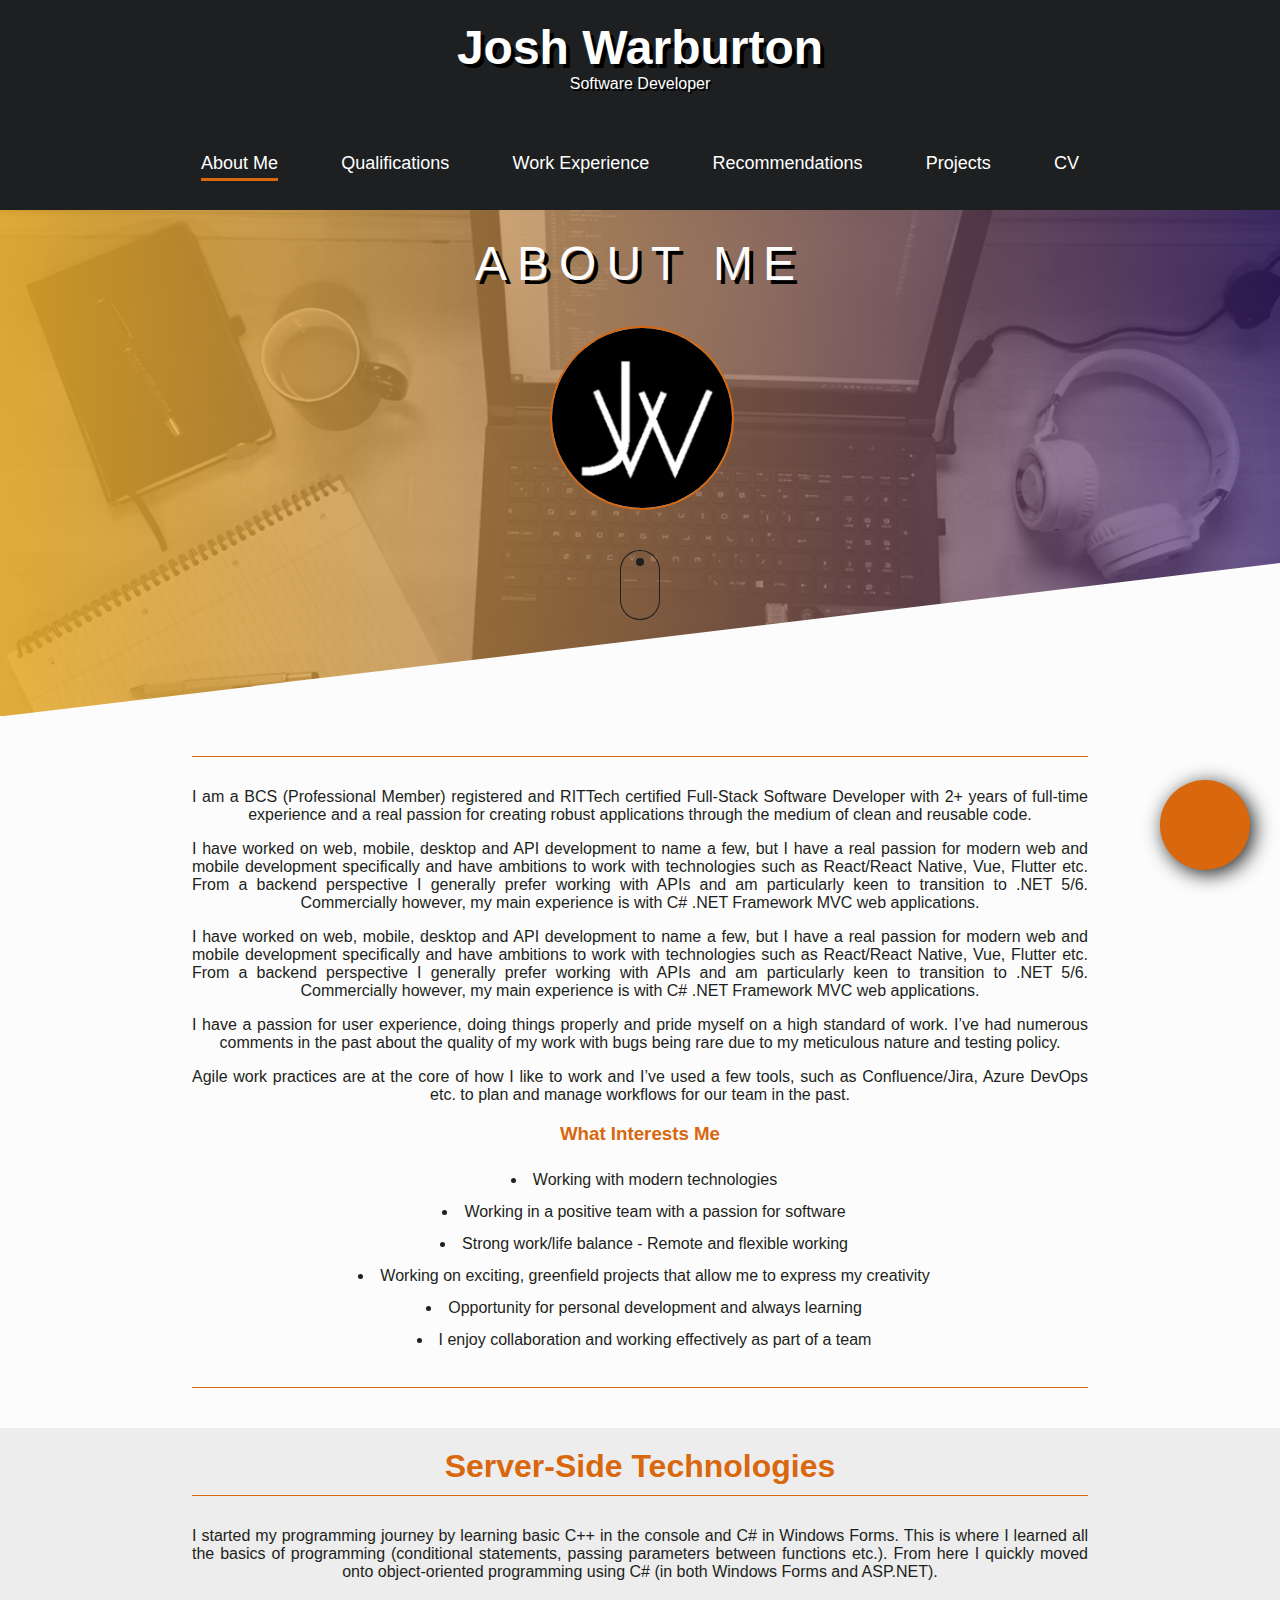
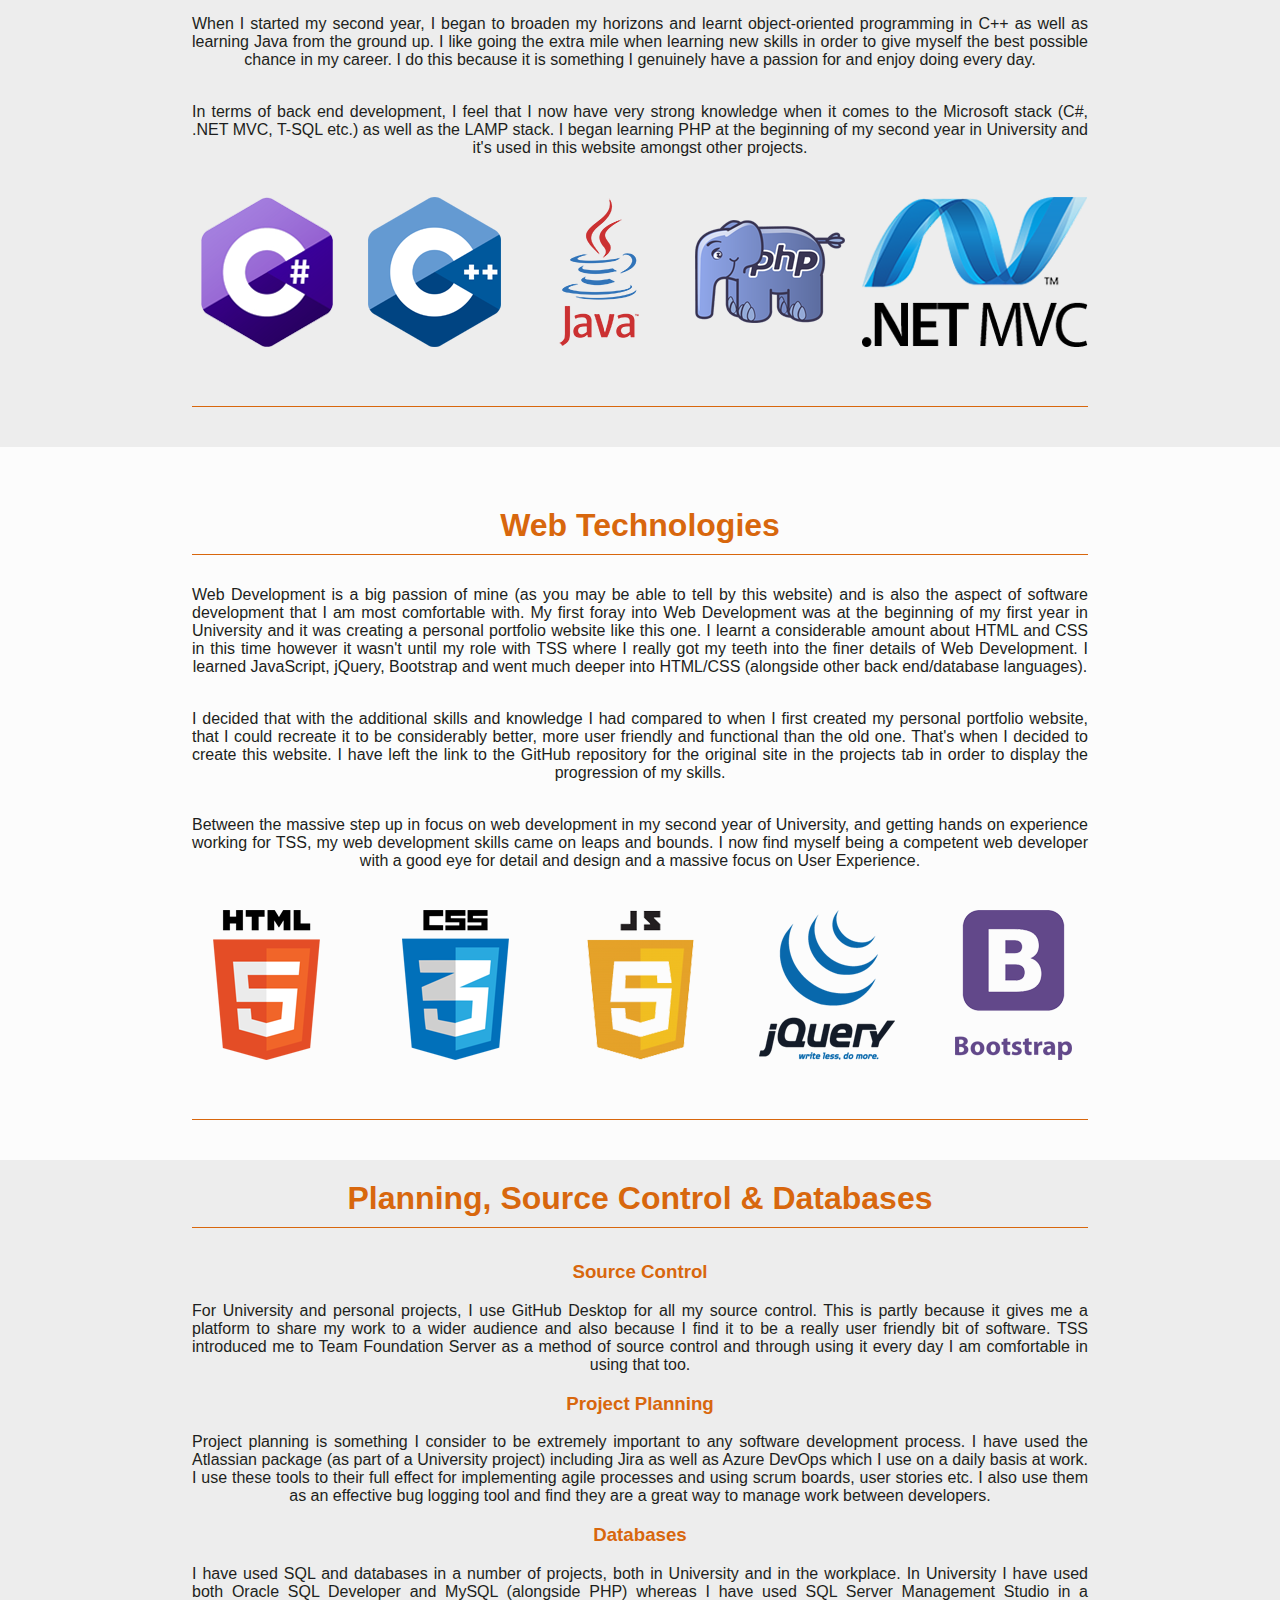
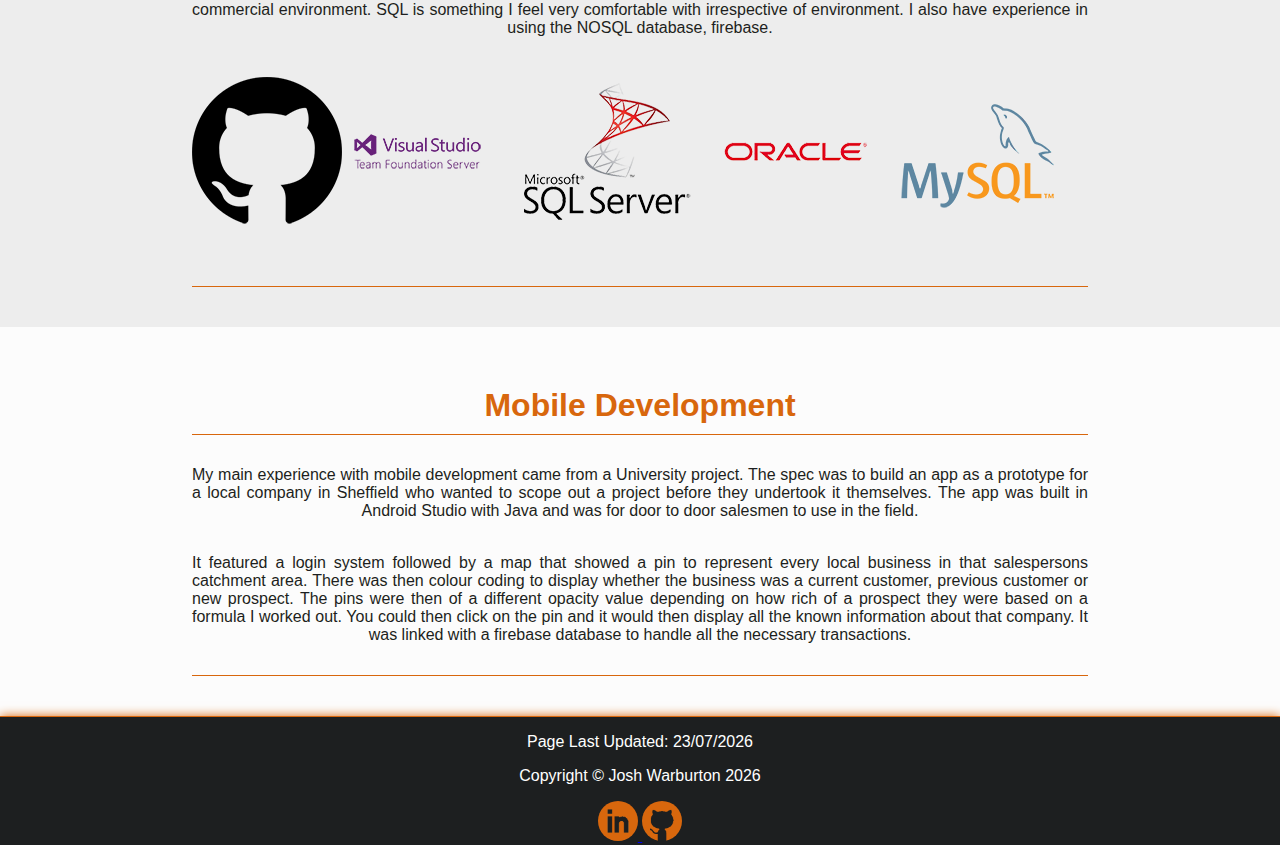
<file: index.html>
<!doctype html>
<html>

<head>
    <!-- START OF Global site tag (gtag.js) - Google Analytics -->
    <script async src="https://www.googletagmanager.com/gtag/js?id=UA-128932581-1"></script>
    <script>
        window.dataLayer = window.dataLayer || [];
        function gtag() { dataLayer.push(arguments); }
        gtag('js', new Date());

        gtag('config', 'UA-128932581-1');
    </script>
    <!-- END OF Global site tag (gtag.js) - Google Analytics -->

    <meta charset="UTF-8">
    <meta name="viewport" content="width=device-width, initial-scale=1">
    <link rel="stylesheet" href="https://use.fontawesome.com/releases/v5.5.0/css/all.css"
        integrity="sha384-B4dIYHKNBt8Bc12p+WXckhzcICo0wtJAoU8YZTY5qE0Id1GSseTk6S+L3BlXeVIU" crossorigin="anonymous">
    <link rel="stylesheet" href="css/scss.css">
    <link rel="stylesheet" href="css/main.css">
    <link rel="stylesheet" media="only screen and (min-width : 600px)" href="css/Desktop.css">
    <title>Josh Warburton</title>
</head>

<body>
    <header>
        <div class="container">

            <div class="headBar">
                <div class="flexItem2">
                    <h1 class="title">Josh Warburton</h1>
                    <p class="subtitle">Software Developer</p>
                </div>

                <div class="flexItem3">
                    <span class="burgerMenu" onclick="openNav()">&#9776;</span>
                    <div id="mySidenav" class="sidenav">
                        <nav>
                            <ul>
                                <li><a href="javascript:void(0)" class="closebtn" onclick="closeNav()">&times;</a></li>
                                <li><a href="index.html" class="pageCheck">About Me</a></li>
                                <li><a href="Qualifications.html" class="slideHover">Qualifications</a></li>
                                <li><a href="WorkExperience.html" class="slideHover">Work Experience</a></li>
                                <li><a href="Recommendations.html" class="slideHover">Recommendations</a></li>
                                <li><a href="Projects.html" class="slideHover">Projects</a></li>
                                <li><a href="CV.html" class="slideHover">CV</a></li>
                            </ul>
                        </nav>
                    </div>
                </div>
            </div>

            <div class="BannerCont" id="BannerCont">
                <div class="BannerCont-grad"></div>

                <svg class="BannerCont-diagonal" xmlns="http://www.w3.org/2000/svg" viewBox="0 0 100 100"
                    preserveAspectRatio="none">
                    <polygon points="0,100 100,0 100,100"></polygon>
                </svg>

                <div class="BannerCont-content">
                    <h1 class="heading">
                        About Me
                    </h1>
                    <div class="circle">
                        <img src="Images/Logo2018.png">
                    </div>
                    <div class="BannerCont-scroll"></div>
                </div>
            </div>

        </div>
    </header>

    <div class="container mainPage">
        <div class="AboutMeList">
            <div class="whiteBackground">
                <div class="text">
                    <p>
                        I am a BCS (Professional Member) registered and RITTech certified Full-Stack Software Developer with 2+ years of full-time experience and a real passion for creating robust applications through the medium of clean and reusable code.
                    </p>

                    <p>
                        I have worked on web, mobile, desktop and API development to name a few, but I have a real passion for modern web and mobile development specifically and have ambitions to work with technologies such as React/React Native, Vue, Flutter etc. From a backend perspective I generally prefer working with APIs and am particularly keen to transition to .NET 5/6. Commercially however, my main experience is with C# .NET Framework MVC web applications.
                    </p>

                    <p>
                        I have worked on web, mobile, desktop and API development to name a few, but I have a real passion for modern web and mobile development specifically and have ambitions to work with technologies such as React/React Native, Vue, Flutter etc. From a backend perspective I generally prefer working with APIs and am particularly keen to transition to .NET 5/6. Commercially however, my main experience is with C# .NET Framework MVC web applications.
                    </p>

                    <p>
                        I have a passion for user experience, doing things properly and pride myself on a high standard of work. I’ve had numerous comments in the past about the quality of my work with bugs being rare due to my meticulous nature and testing policy.
                    </p>

                    <p>
                        Agile work practices are at the core of how I like to work and I’ve used a few tools, such as Confluence/Jira, Azure DevOps etc. to plan and manage workflows for our team in the past.
                    </p>

                    <p>
                    <h3>What Interests Me</h3>
                        <ul class="centeredBullets">
                            <li>Working with modern technologies</li>
                            <li>Working in a positive team with a passion for software</li>
                            <li>Strong work/life balance - Remote and flexible working</li>
                            <li>Working on exciting, greenfield projects that allow me to express my creativity</li>
                            <li>Opportunity for personal development and always learning</li>
                            <li>I enjoy collaboration and working effectively as part of a team</li>
                        </ul>
                    </p>
                </div>
            </div>

            <div class="greyBackground">
                <h1 class="pageTitle">Server-Side Technologies</h1>
                <div class="text">
                    <p>
                        I started my programming journey by learning basic C++ in the console and C# in Windows Forms.
                        This is where
                        I learned all the basics of programming (conditional statements, passing parameters between
                        functions etc.).
                        From here I quickly moved onto object-oriented programming using C# (in both Windows Forms and
                        ASP.NET).
                    </p>

                    <p><br />
                        When I started my second year, I began to broaden my horizons and learnt object-oriented
                        programming in C++
                        as well as learning Java from the ground up. I like going the extra mile when learning new
                        skills in order
                        to give myself the best possible chance in my career. I do this because it is something I
                        genuinely have a
                        passion for and enjoy doing every day.
                    </p>

                    <p><br>
                        In terms of back end development, I feel that I now have very strong knowledge when it comes to the Microsoft 
                        stack (C#, .NET MVC, T-SQL etc.) as well as the LAMP stack. I began learning PHP
                        at the
                        beginning of my second year in University and it's used in this website amongst other projects.
                    </p>

                    <div class="codeLogoList">
                        <div class="codeLogo"><img src="Images/CSharpLogo.png" alt="" width="150" height="150"></div>
                        <div class="codeLogo"><img src="Images/cplusplus.png" alt="" width="150" height="150"></div>
                        <div class="codeLogo"><img src="Images/JavaLogo.png" alt="" width="150" height="150"></div>
                        <div class="codeLogo"><img src="Images/PHPLogo.png" alt="" width="150" height="150"></div>
                        <div class="codeLogo"><img src="Images/.NETMVCLogo.png" alt="" width="226" height="150"></div>
                    </div>
                </div>
            </div>

            <div class="whiteBackground">
                <h1 class="pageTitle">Web Technologies</h1>
                <div class="text">
                    <p>
                        Web Development is a big passion of mine (as you may be able to tell by this website) and is
                        also the aspect of software 
                        development that I am most comfortable with. My first foray into Web Development was at the
                        beginning of
                        my first year in University and it was creating a personal portfolio website like this one. I
                        learnt a
                        considerable amount about HTML and CSS in this time however it wasn't until my role with TSS
                        where I really
                        got my teeth into the finer details of Web Development. I learned JavaScript, jQuery, Bootstrap
                        and went much
                        deeper into HTML/CSS (alongside other back end/database languages).
                    </p>

                    <p><br />
                        I decided that with the additional skills and knowledge I had compared to when I first created my
                        personal
                        portfolio website, that I could recreate it to be considerably better, more user friendly and functional
                        than
                        the old one. That's when I decided to create this website. I have left the link to the GitHub repository for 
                        the original site in the projects tab in order to display the progression of my skills.
                    </p>

                    <p><br />
                        Between the massive step up in focus on web development in my second year of University, and getting 
                        hands on experience working for TSS, my web development skills came on leaps and bounds. I now find myself 
                        being a competent web developer with a good eye for detail and design and a massive focus on User Experience.
                    </p>

                    <div class="codeLogoList">
                        <div class="codeLogo"><img src="Images/htmllogo.png" alt="" width="150" height="150"></div>
                        <div class="codeLogo"><img src="Images/css.png" alt="" width="150" height="150"></div>
                        <div class="codeLogo"><img src="Images/JavaScriptLogo.png" alt="" width="150" height="150">
                        </div>
                        <div class="codeLogo"><img src="Images/jQueryLogo.png" alt="" width="150" height="150"></div>
                        <div class="codeLogo"><img src="Images/BootstrapLogo.png" alt="" width="150" height="150"></div>

                    </div>
                </div>
            </div>

            <div class="greyBackground">
                <h1 class="pageTitle">Planning, Source Control & Databases</h1>
                <div class="text">

                    <h3>Source Control</h3>

                    <p>
                        For University and personal projects, I use GitHub Desktop for all my source control. This is
                        partly because it
                        gives me a platform to share my work to a wider audience and also because I find it to be a
                        really user friendly
                        bit of software. TSS introduced me to Team Foundation Server as a method of source control and through using it 
                        every day I am comfortable in using that too.
                    </p>

                    <h3>Project Planning</h3>

                    <p>
                        Project planning is something I consider to be extremely important to any software development process. 
                        I have used the Atlassian package (as part of a University project) including Jira as well as Azure DevOps 
                        which I use on a daily basis at work.

                        I use these tools to their full effect for implementing agile processes and using scrum boards, user stories etc. 
                        I also use them as an effective bug logging tool and find they are a great way to manage work between developers.
                    </p>
                        
                    <h3>Databases</h3>

                    <p>
                        I have used SQL and databases in a number of projects, both in University and in the workplace.
                        In University I
                        have used both Oracle SQL Developer and MySQL (alongside PHP) whereas I have used SQL Server
                        Management Studio
                        in a commercial environment. SQL is something I feel very comfortable with irrespective of
                        environment. I also have experience in using the NOSQL database, firebase.
                    </p>

                    <div class="codeLogoList">
                        <div class="codeLogo"><img src="Images/GitHubLogoLarge.png" alt="" width="150" height="150">
                        </div>
                        <div class="codeLogo"><img src="Images/TFSLogo.png" alt="" width="150" height="150"></div>
                        <div class="codeLogo"><img src="Images/SQLServerManagementStudioLogo.png" alt="" width="199"
                                height="150"></div>
                        <div class="codeLogo"><img src="Images/OracleSQLDeveloperLogo.png" alt="" width="150"
                                height="150"></div>
                        <div class="codeLogo"><img src="Images/MySQLLogo.png" alt="" width="216" height="150"></div>
                    </div>
                </div>
            </div>

            <div class="whiteBackground">
                    <h1 class="pageTitle">Mobile Development</h1>
                    <div class="text">
                        <p>
                            My main experience with mobile development came from a University project. The spec was to build an app 
                            as a prototype for a local company in Sheffield who wanted to scope out a project before they undertook it themselves. 
                            The app was built in Android Studio with Java and was for door to door salesmen to use in the field. 

                        </p>

                        <p><br>
                            It featured a login system followed by a map that showed a pin to represent every local business in that 
                            salespersons catchment area. There was then colour coding to display whether the business was a current 
                            customer, previous customer or new prospect. The pins were then of a different opacity value depending on 
                            how rich of a prospect they were based on a formula I worked out. You could then click on the pin and 
                            it would then display all the known information about that company. It was linked with a firebase database 
                            to handle all the necessary transactions.
                        </p>
                    </div>
                </div>

        </div>
    </div>

    <footer>
        <p class="lastUpdated">Page Last Updated: </p>
        <p>Copyright &copy; Josh Warburton <span id="currentYear"></span></p>
        <div class="footerlogo">
            <a href="https://www.linkedin.com/in/joshwarburton/"><img src="Images/LinkedIn.png" alt="" width="40"
                    height="40">
                <a href="https://github.com/Warbi2601"><img src="Images/GitHub.png" alt="" width="40" height="40"></a>
        </div>
    </footer>

    <div id="contactPopupForm">
        <form action="SendMail.php" method="POST" id="contactForm">

            <div class="inputBox centered">
                <h1 class="contactMeTitle">Get In Touch</h1>
            </div>

            <div class="inputBox">
                <input errorName="name" type="text" name="name" id="name" placeholder="Name" required>
            </div>

            <div class="inputBox">
                <input errorName="email" type="email" name="email" id="email" placeholder="Email" required>
            </div>

            <div class="inputBox">
                <input errorName="phone number" type="text" name="phoneNumber" id="phoneNumber" placeholder="Phone Number" required>
            </div>

            <div class="inputBox">
                <textarea errorName="message" name="message" id="message" placeholder="Type your message here..." required></textarea>
            </div>

            <div class="inputBox">
                <input type="submit" value="Send Details" class="btnStandard" id="sendMessage">
            </div>

        </form>
    </div>

    <div id="contactPopup">
        <span class="fas fa-comment-dots" id="popupIcon"></span>
    </div>

    <script src="JS/jquery-3.2.1.min.js"></script>
    <script src="JS/JavaScript.js"></script>
</body>

</html>
</file>
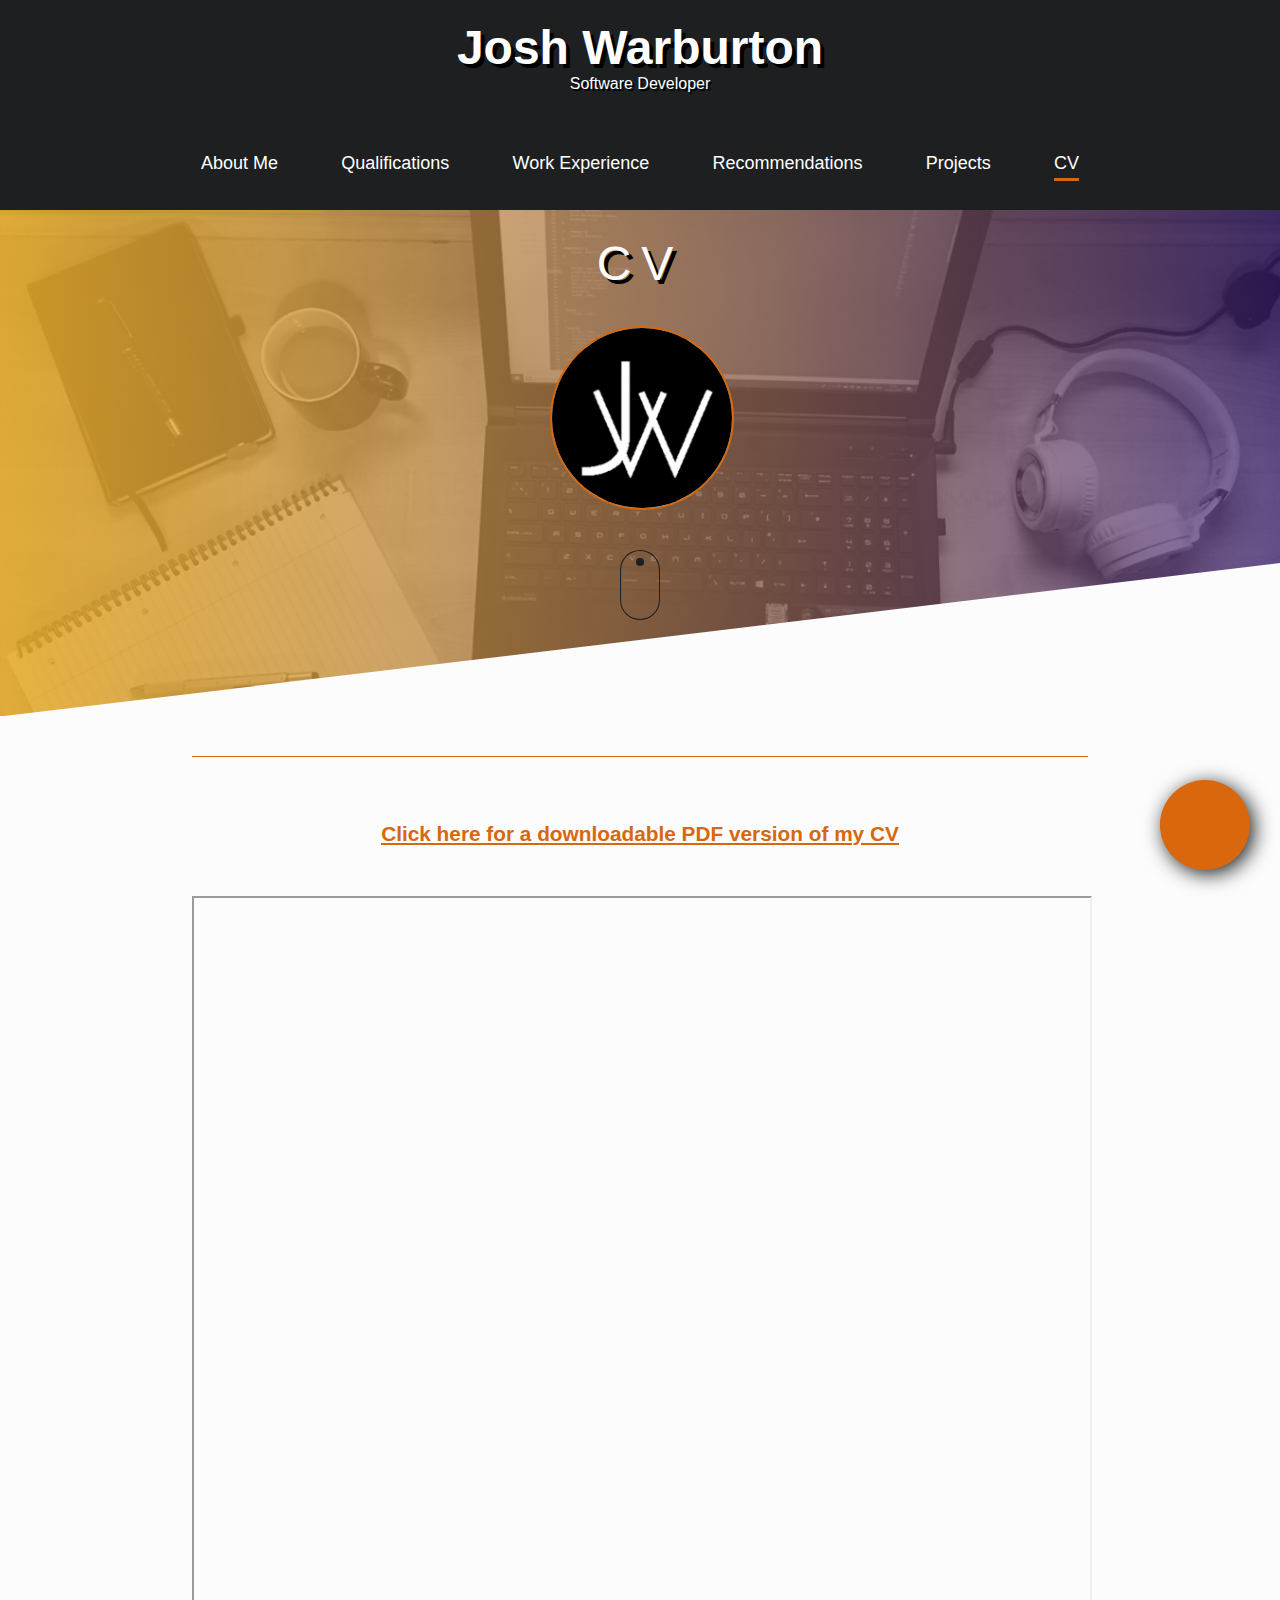
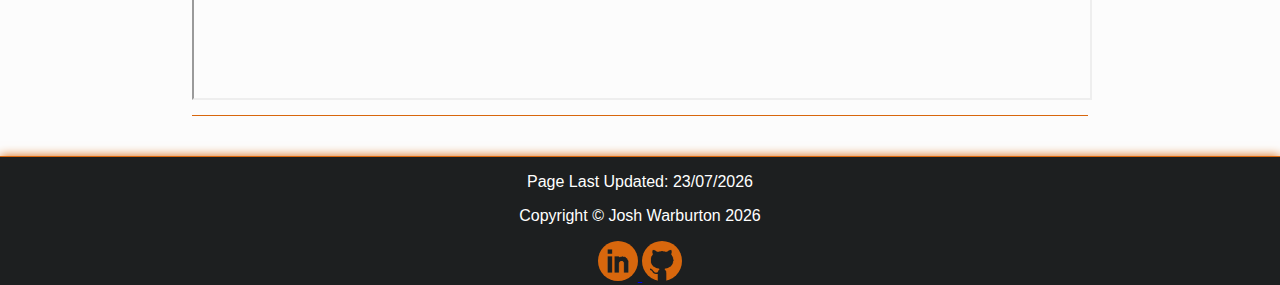
<file: CV.html>
<!doctype html>
<html>

<head>
    <!-- START OF Global site tag (gtag.js) - Google Analytics -->
    <script async src="https://www.googletagmanager.com/gtag/js?id=UA-128932581-1"></script>
    <script>
        window.dataLayer = window.dataLayer || [];
        function gtag() { dataLayer.push(arguments); }
        gtag('js', new Date());

        gtag('config', 'UA-128932581-1');
    </script>
    <!-- END OF Global site tag (gtag.js) - Google Analytics -->
    <meta charset="UTF-8">
    <meta name="viewport" content="width=device-width, initial-scale=1">
    <link rel="stylesheet" href="https://use.fontawesome.com/releases/v5.5.0/css/all.css"
        integrity="sha384-B4dIYHKNBt8Bc12p+WXckhzcICo0wtJAoU8YZTY5qE0Id1GSseTk6S+L3BlXeVIU" crossorigin="anonymous">
    <link rel="stylesheet" href="css/scss.css">
    <link rel="stylesheet" href="css/main.css">
    <link rel="stylesheet" media="only screen and (min-width : 600px)" href="css/Desktop.css">
    <title>Josh Warburton</title>
</head>

<body>

    <header>
        <div class="container">

            <div class="headBar">
                <div class="flexItem2">
                    <h1 class="title">Josh Warburton</h1>
                    <p class="subtitle">Software Developer</p>
                </div>

                <div class="flexItem3">
                    <span class="burgerMenu" onclick="openNav()">&#9776;</span>
                    <div id="mySidenav" class="sidenav">
                        <nav>
                            <ul>
                                <li><a href="javascript:void(0)" class="closebtn" onclick="closeNav()">&times;</a></li>
                                <li><a href="index.html" class="slideHover">About Me</a></li>
                                <li><a href="Qualifications.html" class="slideHover">Qualifications</a></li>
                                <li><a href="WorkExperience.html" class="slideHover">Work Experience</a></li>
                                <li><a href="Recommendations.html" class="slideHover">Recommendations</a></li>
                                <li><a href="Projects.html" class="slideHover">Projects</a></li>
                                <li><a href="CV.html" class="pageCheck">CV</a></li>
                            </ul>
                        </nav>
                    </div>
                </div>
            </div>

            <div class="BannerCont" id="BannerCont">
                <div class="BannerCont-grad"></div>

                <svg class="BannerCont-diagonal" xmlns="http://www.w3.org/2000/svg" viewBox="0 0 100 100"
                    preserveAspectRatio="none">
                    <polygon points="0,100 100,0 100,100"></polygon>
                </svg>

                <div class="BannerCont-content">
                    <h1 class="heading">
                        CV
                    </h1>
                    <div class="circle">
                        <img src="Images/Logo2018.png">
                    </div>
                    <div class='BannerCont-scroll'></div>
                </div>
            </div>

        </div>
    </header>

    <div class="container mainPage">
        <div class="CVList">
            <div class="whiteBackground">
                <div class="text">
                    <div class="cvdown">
                        <p><a href="download/CV.pdf"><u><strong>Click here for a downloadable PDF version of my CV</strong></u></a></p>

                        <iframe src="download/CV.pdf" style="display: flex;" width="100%" height="800px"></iframe>
                    </div>
                </div>
            </div>
        </div>
    </div>

    <footer>
        <p class="lastUpdated">Page Last Updated: </p>
        <p>Copyright &copy; Josh Warburton <span id="currentYear"></span></p>
        <div class="footerlogo">
            <a href="https://www.linkedin.com/in/joshwarburton/"><img src="Images/LinkedIn.png" alt="" width="40"
                    height="40">
                <a href="https://github.com/Warbi2601"><img src="Images/GitHub.png" alt="" width="40" height="40"></a>
        </div>
    </footer>

    <div id="contactPopupForm">
        <form action="SendMail.php" method="POST" id="contactForm">

            <div class="inputBox centered">
                <h1 class="contactMeTitle">Get In Touch</h1>
            </div>

            <div class="inputBox">
                <input errorName="name" type="text" name="name" id="name" placeholder="Name" required>
            </div>

            <div class="inputBox">
                <input errorName="email" type="email" name="email" id="email" placeholder="Email" required>
            </div>

            <div class="inputBox">
                <input errorName="phone number" type="text" name="phoneNumber" id="phoneNumber" placeholder="Phone Number" required>
            </div>

            <div class="inputBox">
                <textarea errorName="message" name="message" id="message" placeholder="Type your message here..." required></textarea>
            </div>

            <div class="inputBox">
                <input type="submit" value="Send Details" class="btnStandard" id="sendMessage">
            </div>

        </form>
    </div>

    <div id="contactPopup">
        <span class="fas fa-comment-dots" id="popupIcon"></span>
    </div>

    <script src="JS/jquery-3.2.1.min.js"></script>
    <script src="JS/JavaScript.js"></script>
</body>

</html>
</file>
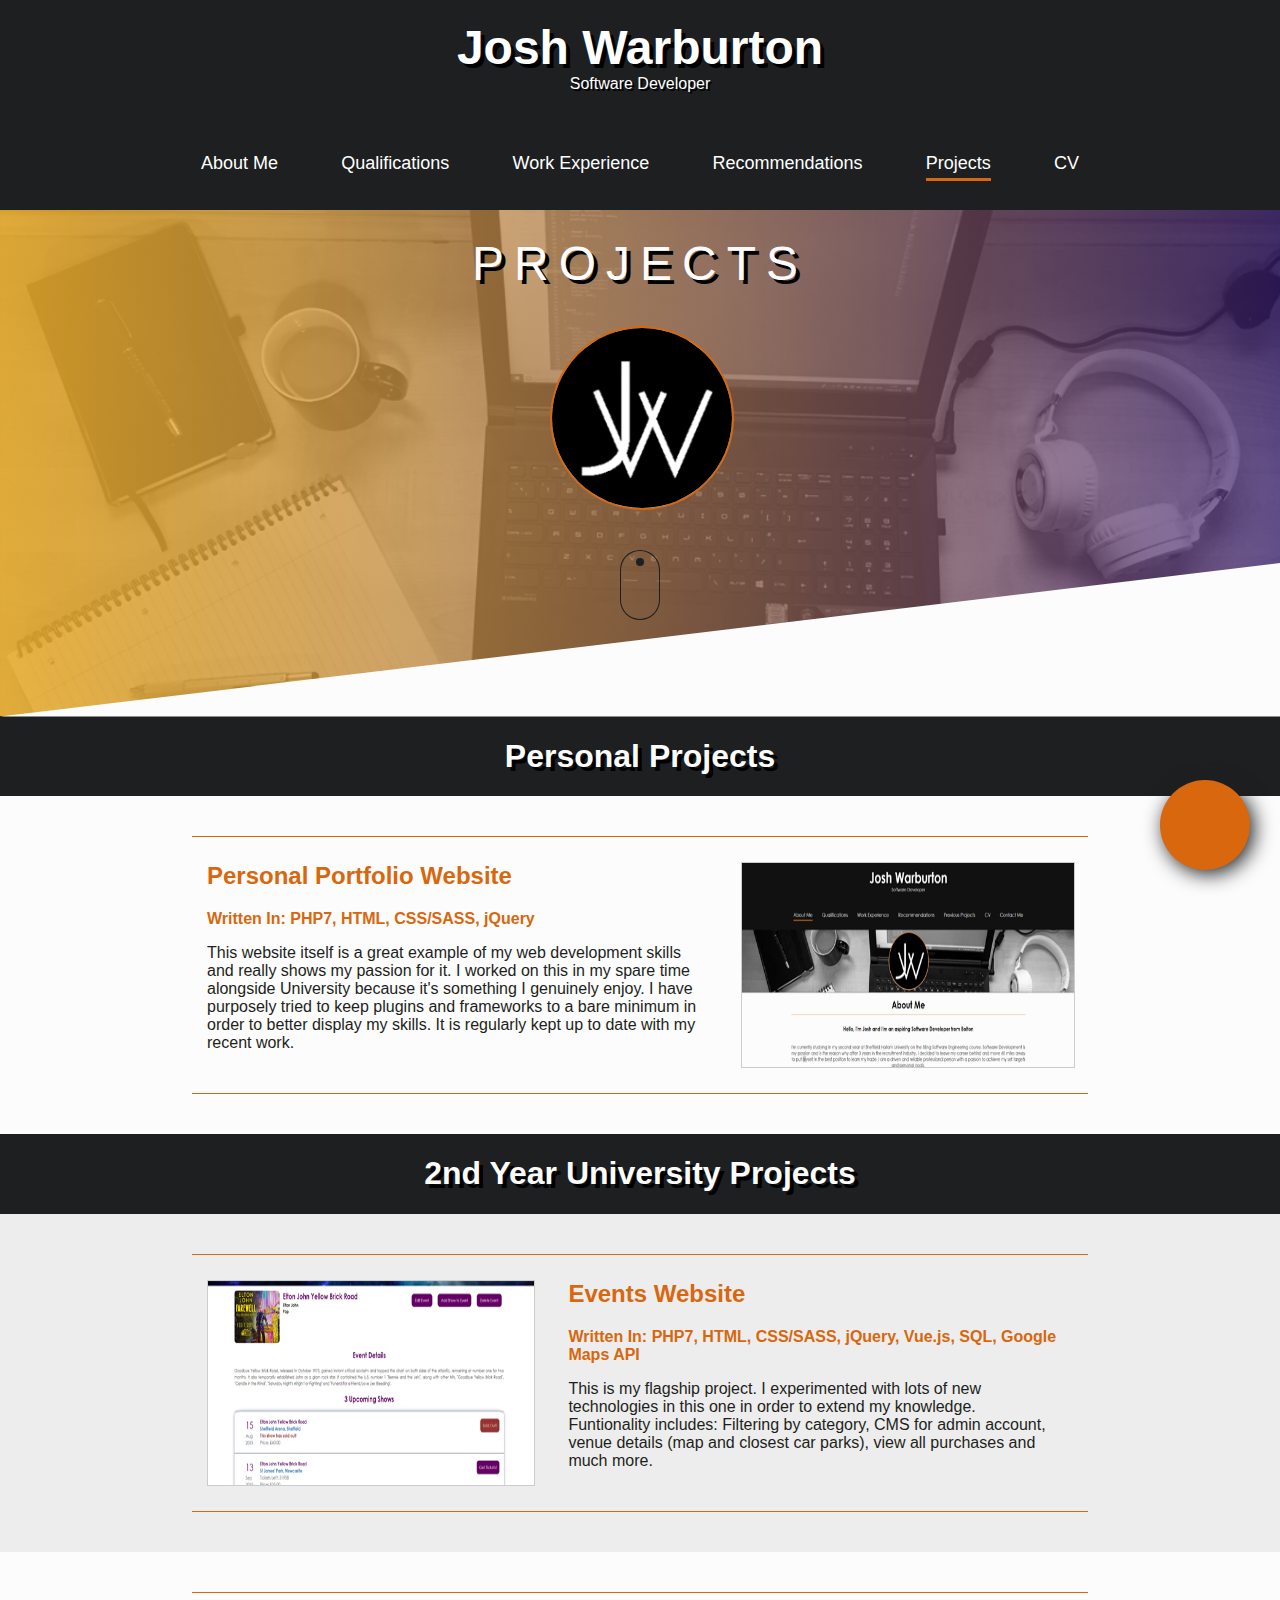
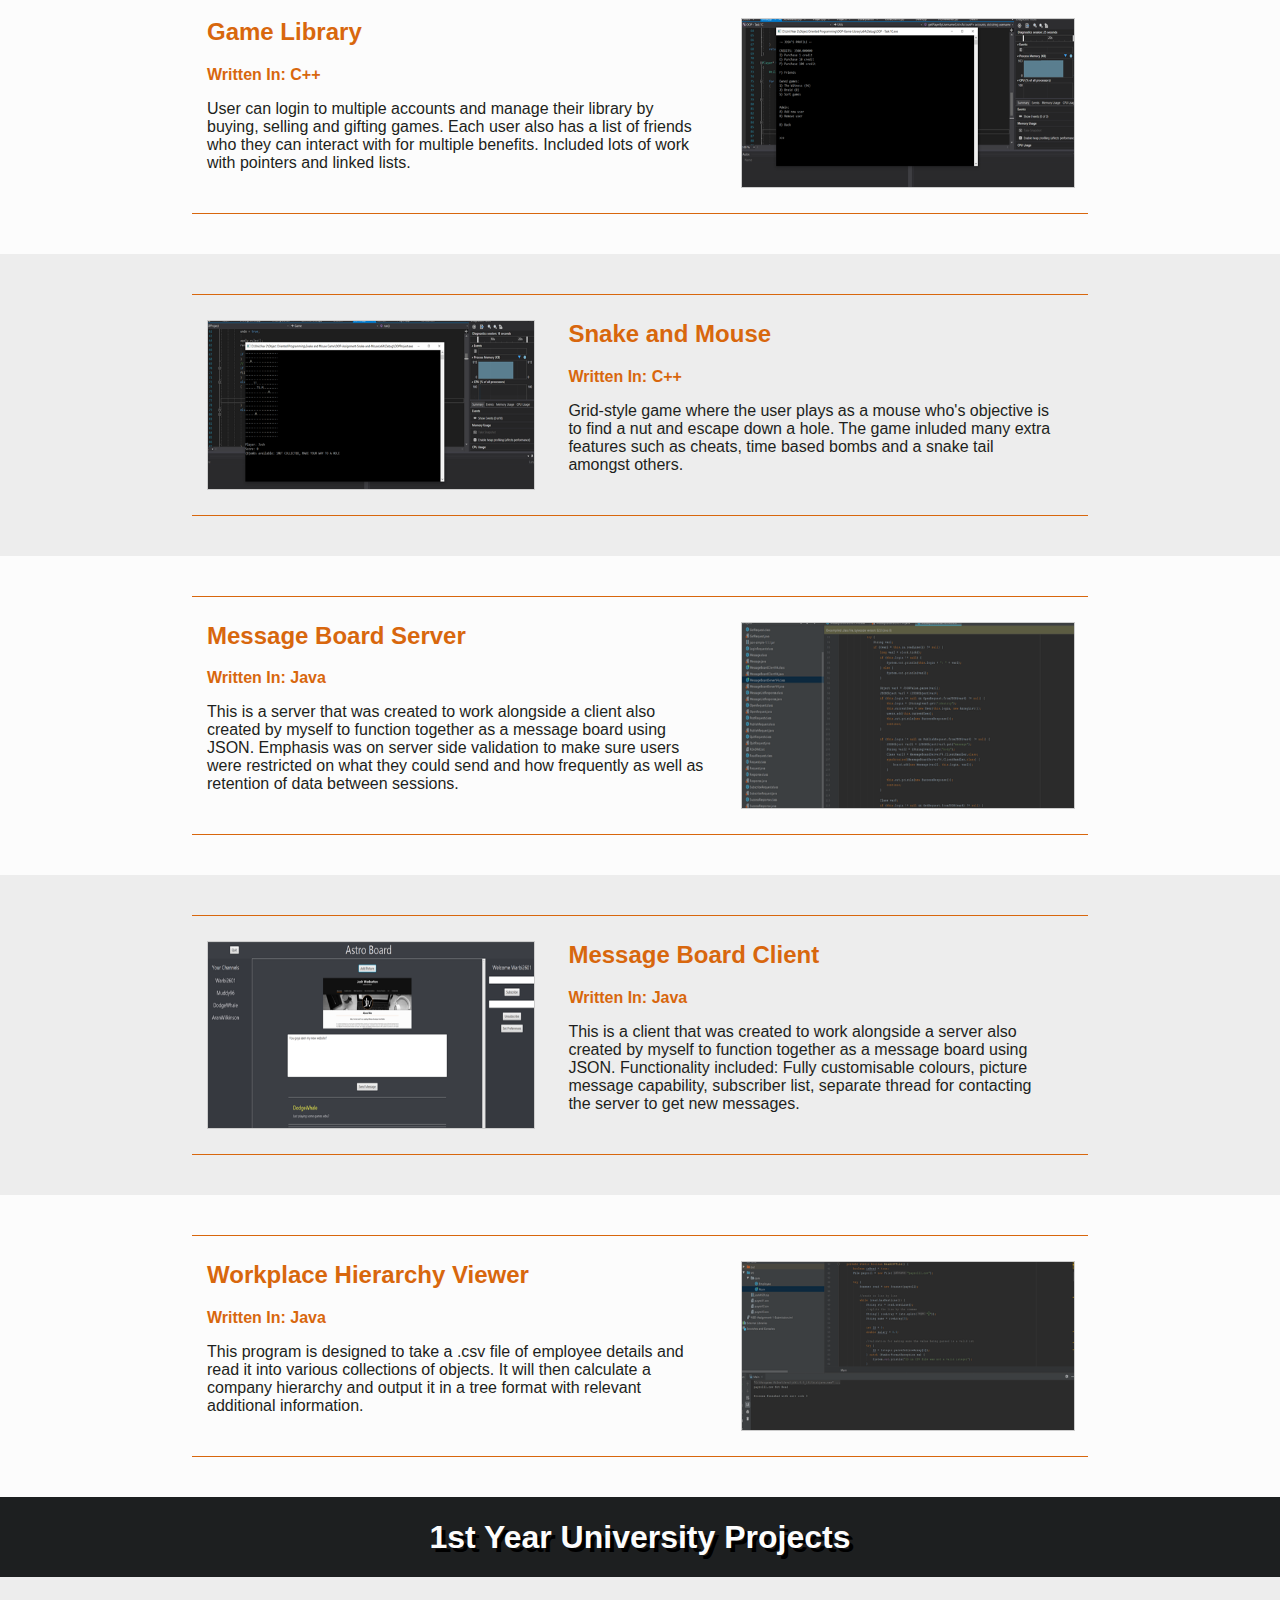
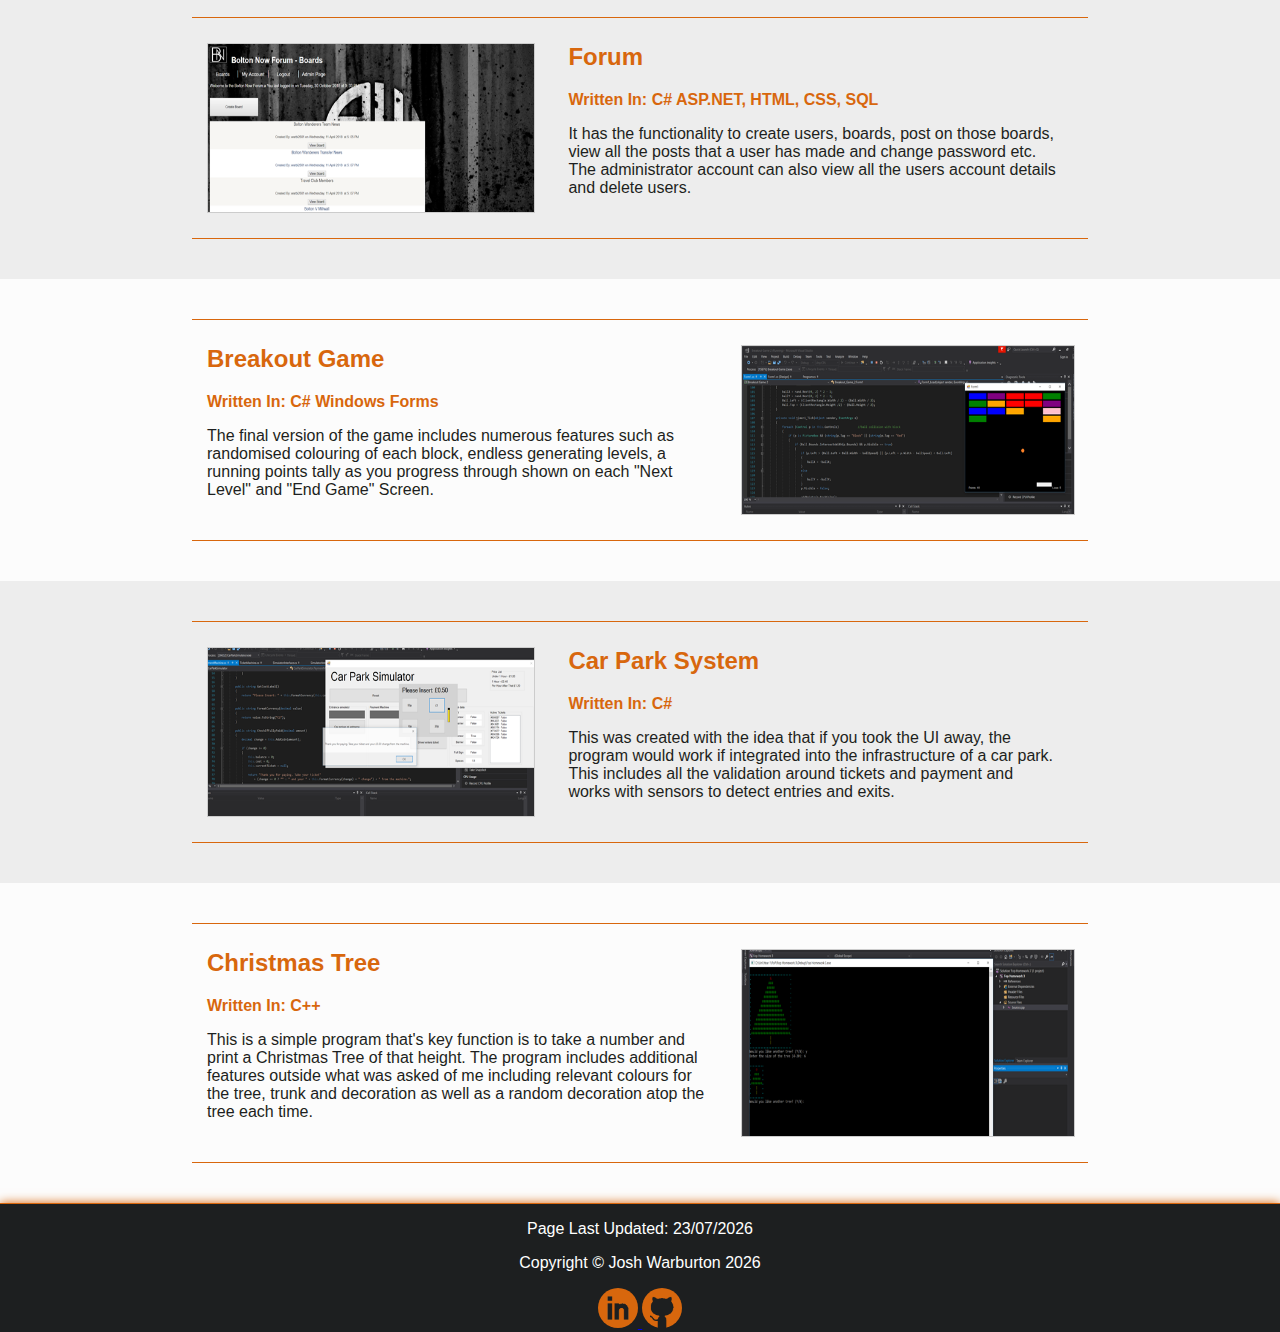
<file: Projects.html>
<!doctype html>
<html>

<head>

    <!-- START OF Global site tag (gtag.js) - Google Analytics -->
    <script async src="https://www.googletagmanager.com/gtag/js?id=UA-128932581-1"></script>
    <script>
        window.dataLayer = window.dataLayer || [];
        function gtag() { dataLayer.push(arguments); }
        gtag('js', new Date());

        gtag('config', 'UA-128932581-1');
    </script>
    <!-- END OF Global site tag (gtag.js) - Google Analytics -->

    <meta charset="UTF-8">
    <meta name="viewport" content="width=device-width, initial-scale=1">
    <link rel="stylesheet" href="https://use.fontawesome.com/releases/v5.5.0/css/all.css"
        integrity="sha384-B4dIYHKNBt8Bc12p+WXckhzcICo0wtJAoU8YZTY5qE0Id1GSseTk6S+L3BlXeVIU" crossorigin="anonymous">
    <link rel="stylesheet" href="css/scss.css">
    <link rel="stylesheet" href="css/main.css">
    <link rel="stylesheet" media="only screen and (min-width : 600px)" href="css/Desktop.css">
    <title>Josh Warburton</title>
</head>

<body>
    <header>
        <div class="container">

            <div class="headBar">
                <div class="flexItem2">
                    <h1 class="title">Josh Warburton</h1>
                    <p class="subtitle">Software Developer</p>
                </div>

                <div class="flexItem3">
                    <span class="burgerMenu" onclick="openNav()">&#9776;</span>
                    <div id="mySidenav" class="sidenav">
                        <nav>
                            <ul>
                                <li><a href="javascript:void(0)" class="closebtn" onclick="closeNav()">&times;</a></li>
                                <li><a href="index.html" class="slideHover">About Me</a></li>
                                <li><a href="Qualifications.html" class="slideHover">Qualifications</a></li>
                                <li><a href="WorkExperience.html" class="slideHover">Work Experience</a></li>
                                <li><a href="Recommendations.html" class="slideHover">Recommendations</a></li>
                                <li><a href="Projects.html" class="pageCheck">Projects</a></li>
                                <li><a href="CV.html" class="slideHover">CV</a></li>
                            </ul>
                        </nav>
                    </div>
                </div>
            </div>

            <div class="BannerCont" id="BannerCont">
                <div class="BannerCont-grad"></div>

                <svg class="BannerCont-diagonal" xmlns="http://www.w3.org/2000/svg" viewBox="0 0 100 100"
                    preserveAspectRatio="none">
                    <polygon points="0,100 100,0 100,100"></polygon>
                </svg>

                <div class="BannerCont-content">
                    <h1 class="heading">
                        Projects
                    </h1>
                    <div class="circle">
                        <img src="Images/Logo2018.png">
                    </div>
                    <div class='BannerCont-scroll'></div>
                </div>
            </div>

        </div>
    </header>



    <div class="PreviousProjectsList mainPage">
        <div class="subheader">
            <h1>Personal Projects</h1>
        </div>
        <div class="whiteBackground">
            <br>
            <div class="text projCont">
                <a href="https://github.com/Warbi2601/PersonalPortfolio" class="gitProj">
                    <div class="proj">
                        <div class="projDesc">
                            <h2>Personal Portfolio Website</h2>
                            <p><strong>Written In: PHP7, HTML, CSS/SASS, jQuery</strong></p>
                            <p>
                                This website itself is a great example of my web development skills and really shows my
                                passion
                                for it.
                                I worked on this in my spare time alongside University because it's something I
                                genuinely
                                enjoy. I have purposely tried to keep plugins and frameworks to a bare minimum in order to better display 
                                my skills. It is regularly kept up to date with my recent work.

                            </p>
                        </div>
                        <div class="imgWrapper">
                            <img src="Images/PersonalPortfolioWebsite.png" alt="" class="gitProjImg">
                            <h2 class="gitMsg">View On <img src="Images/GitHub.png" alt="" width="20" height="20"
                                    class="GHLogo"></h2>
                        </div>
                    </div>
                </a>
            </div>
        </div>

        <div class="subheader">
            <h1>2nd Year University Projects</h1>
        </div>
        <div class="greyBackground">
            <div class="text projCont">
                <a href="https://github.com/Warbi2601/Astro-Events" class="gitProj">
                    <div class="proj">
                        <div class="projDesc">
                            <h2>Events Website</h2>
                            <p><strong>Written In: PHP7, HTML, CSS/SASS, jQuery, Vue.js, SQL, Google Maps API</strong></p>
                            <p>
                                This is my flagship project. I experimented with lots of new technologies in this one in
                                order
                                to extend my knowledge. Funtionality includes: Filtering by category, CMS
                                for admin account, venue details (map and closest car parks), view all
                                purchases and much more.
                            </p>
                        </div>
                        <div class="imgWrapper">
                            <img src="Images/eventswebsite.png" alt="" class="gitProjImg">
                            <h2 class="gitMsg">View On <img src="Images/GitHub.png" alt="" width="20" height="20"
                                    class="GHLogo"></h2>
                        </div>
                    </div>
                </a>
                <!-- <a href="http://www.joshwarburton.co.uk/Events-Website" class="footnote">
                    <p>I have hosted the website so that all the functionality can be displayed in full. You can find it
                        here!</p>
                </a> -->
            </div>
        </div>

        <div class="whiteBackground">
            <div class="text projCont">
                <a href="https://github.com/Warbi2601/OOP-Game-Library" class="gitProj">
                    <div class="proj">
                        <div class="projDesc">
                            <h2>Game Library</h2>
                            <p><strong>Written In: C++</strong></p>
                            <p>
                                User can login to multiple accounts and manage their library by buying, selling and
                                gifting
                                games. Each user also has a list of friends who they can interact with for multiple
                                benefits.
                                Included lots of work with pointers and linked lists.
                            </p>
                        </div>
                        <div class="imgWrapper">
                            <img src="Images/GameLibrary.png" alt="" class="gitProjImg">
                            <h2 class="gitMsg">View On <img src="Images/GitHub.png" alt="" width="20" height="20"
                                    class="GHLogo"></h2>
                        </div>
                    </div>
                </a>
            </div>
        </div>

        <div class="greyBackground">
            <div class="text projCont">
                <a href="https://github.com/Warbi2601/OOP-Assignment-Snake-and-Mouse" class="gitProj">
                    <div class="proj">
                        <div class="projDesc">
                            <h2>Snake and Mouse</h2>
                            <p><strong>Written In: C++</strong></p>
                            <p>
                                Grid-style game where the user plays as a mouse who's objective is to find a nut and
                                escape
                                down a hole. The game inluded many extra features such as cheats, time based
                                bombs and a snake tail amongst others.
                            </p>
                        </div>
                        <div class="imgWrapper">
                            <img src="Images/snakeandmouse.png" alt="" class="gitProjImg">
                            <h2 class="gitMsg">View On <img src="Images/GitHub.png" alt="" width="20" height="20"
                                    class="GHLogo"></h2>
                        </div>
                    </div>
                </a>
            </div>
        </div>

        <div class="whiteBackground">
            <div class="text projCont">
                <a href="https://github.com/Warbi2601/Message-Board-Server" class="gitProj">
                    <div class="proj">
                        <div class="projDesc">
                            <h2>Message Board Server</h2>

                            <p><strong>Written In: Java</strong></p>
                            <p>
                                This is a server that was created to work alongside a client also created by myself
                                to function together as a message board using JSON. Emphasis was on server side
                                validation to make
                                sure users were restricted on what they could send and how frequently as well as
                                retention of data
                                between sessions.
                            </p>
                        </div>
                        <div class="imgWrapper">
                            <img src="Images/JavaServer.png" alt="" class="gitProjImg">
                            <h2 class="gitMsg">View On <img src="Images/GitHub.png" alt="" width="20" height="20"
                                    class="GHLogo"></h2>
                        </div>
                    </div>
                </a>
            </div>
        </div>

        <div class="greyBackground">
            <div class="text projCont">
                <a href="https://github.com/Warbi2601/NSD-Client-Message-Board" class="gitProj">
                    <div class="proj">
                        <div class="projDesc">
                            <h2>Message Board Client</h2>
                            <p><strong>Written In: Java</strong></p>
                            <p>
                                This is a client that was created to work alongside a server also created by myself
                                to function together as a message board using JSON. Functionality included: Fully
                                customisable colours,
                                picture message capability, subscriber list, separate thread for contacting the server
                                to get new messages.
                            </p>
                        </div>
                        <div class="imgWrapper">
                            <img src="Images/JavaClient.png" alt="" class="gitProjImg">
                            <h2 class="gitMsg">View On <img src="Images/GitHub.png" alt="" width="20" height="20"
                                    class="GHLogo"></h2>
                        </div>
                    </div>
                </a>
            </div>
        </div>

        <div class="whiteBackground">
            <div class="text projCont">
                <a href="https://github.com/Warbi2601/Java-Workplace-Hierarchy" class="gitProj">
                    <div class="proj">
                        <div class="projDesc">
                            <h2>Workplace Hierarchy Viewer</h2>
                            <p><strong>Written In: Java</strong></p>
                            <p>
                                This program is designed to take a .csv file of employee details and read it into
                                various
                                collections of objects. It will then calculate a company hierarchy and output it in a
                                tree
                                format with relevant additional information.
                            </p>
                        </div>
                        <div class="imgWrapper">
                            <img src="Images/JavaWorkplaceHierarchy.png" alt="" class="gitProjImg">
                            <h2 class="gitMsg">View On <img src="Images/GitHub.png" alt="" width="20" height="20"
                                    class="GHLogo"></h2>
                        </div>
                    </div>
                </a>
            </div>
        </div>

        <div class="subheader">
            <h1>1st Year University Projects</h1>
        </div>
        <div class="greyBackground">
            <div class="text projCont">
                <a href="https://github.com/Warbi2601/Bulletin-Board" class="gitProj">
                    <div class="proj">
                        <div class="projDesc">
                            <h2>Forum</h2>
                            <p><strong>Written In: C# ASP.NET, HTML, CSS, SQL</strong></p>
                            <p>
                                It has the functionality to
                                create users, boards, post on those boards, view all the posts that a user has
                                made and change password etc.
                                The administrator account can also view all the users account details and delete users.
                            </p>
                        </div>
                        <div class="imgWrapper">
                            <img src="Images/BulletinBoard.png" alt="" class="gitProjImg">
                            <h2 class="gitMsg">View On <img src="Images/GitHub.png" alt="" width="20" height="20"
                                    class="GHLogo"></h2>
                        </div>
                    </div>
                </a>
            </div>
        </div>

        <div class="whiteBackground">
            <div class="text projCont">
                <a href="https://github.com/Warbi2601/Breakout-Game" class="gitProj">
                    <div class="proj">
                        <div class="projDesc">
                            <h2>Breakout Game</h2>
                            <p><strong>Written In: C# Windows Forms</strong></p>
                            <p>
                                The final version of the
                                game includes numerous features such as randomised colouring of each block,
                                endless
                                generating levels, a running points tally as you
                                progress through shown on each "Next Level" and "End
                                Game"
                                Screen.
                            </p>
                        </div>
                        <div class="imgWrapper">
                            <img src="Images/breakoutss.png" alt="" class="gitProjImg">
                            <h2 class="gitMsg">View On <img src="Images/GitHub.png" alt="" width="20" height="20"
                                    class="GHLogo"></h2>
                        </div>
                    </div>
                </a>
            </div>
        </div>

        <div class="greyBackground">
            <div class="text projCont">
                <a href="https://github.com/Warbi2601/Car-Park-Simulator" class="gitProj">
                    <div class="proj">
                        <div class="projDesc">
                            <h2>Car Park System</h2>
                            <p> <strong>Written In: C#</strong></p>
                            <p>
                                This was created
                                with
                                the idea that if you took
                                the UI away, the program would work if integrated into the infrastructure of a car
                                park.
                                This includes all the
                                validation around tickets and payment and works with sensors to detect entries and
                                exits.
                            </p>
                        </div>
                        <div class="imgWrapper">
                            <img src="Images/CarParkSystem.png" alt="" class="gitProjImg">
                            <h2 class="gitMsg">View On <img src="Images/GitHub.png" alt="" width="20" height="20"
                                    class="GHLogo"></h2>
                        </div>
                    </div>
                </a>
            </div>
        </div>

        <div class="whiteBackground">
            <div class="text projCont">
                <a href="https://github.com/Warbi2601/Christmas-Tree-Builder" class="gitProj">
                    <div class="proj">
                        <div class="projDesc">
                            <h2>Christmas Tree</h2>
                            <p><strong>Written In: C++</strong></p>
                            <p>
                                This is a simple program that's key function is to take a number and
                                print a Christmas Tree of that height. The program includes additional
                                features outside what was asked of me including relevant colours for the tree,
                                trunk
                                and decoration as well as a
                                random decoration atop the tree each time.
                            </p>
                        </div>
                        <div class="imgWrapper">
                            <img src="Images/christmastree.png" alt="" class="gitProjImg">
                            <h2 class="gitMsg">View On <img src="Images/GitHub.png" alt="" width="20" height="20"
                                    class="GHLogo"></h2>
                        </div>
                    </div>
                </a>
            </div>
        </div>

    </div>



    <footer>
        <p class="lastUpdated">Page Last Updated: </p>
        <p>Copyright &copy; Josh Warburton <span id="currentYear"></span></p>
        <div class="footerlogo">
            <a href="https://www.linkedin.com/in/joshwarburton/"><img src="Images/LinkedIn.png" alt="" width="40"
                    height="40">
                <a href="https://github.com/Warbi2601"><img src="Images/GitHub.png" alt="" width="40" height="40"></a>
        </div>
    </footer>

    <div id="contactPopupForm">
        <form action="SendMail.php" method="POST" id="contactForm">

            <div class="inputBox centered">
                <h1 class="contactMeTitle">Get In Touch</h1>
            </div>

            <div class="inputBox">
                <input errorName="name" type="text" name="name" id="name" placeholder="Name" required>
            </div>

            <div class="inputBox">
                <input errorName="email" type="email" name="email" id="email" placeholder="Email" required>
            </div>

            <div class="inputBox">
                <input errorName="phone number" type="text" name="phoneNumber" id="phoneNumber" placeholder="Phone Number" required>
            </div>

            <div class="inputBox">
                <textarea errorName="message" name="message" id="message" placeholder="Type your message here..." required></textarea>
            </div>

            <div class="inputBox">
                <input type="submit" value="Send Details" class="btnStandard" id="sendMessage">
            </div>

        </form>
    </div>

    <div id="contactPopup">
        <span class="fas fa-comment-dots" id="popupIcon"></span>
    </div>

    <script src="JS/jquery-3.2.1.min.js"></script>
    <script src="JS/JavaScript.js"></script>
</body>

</html>
</file>
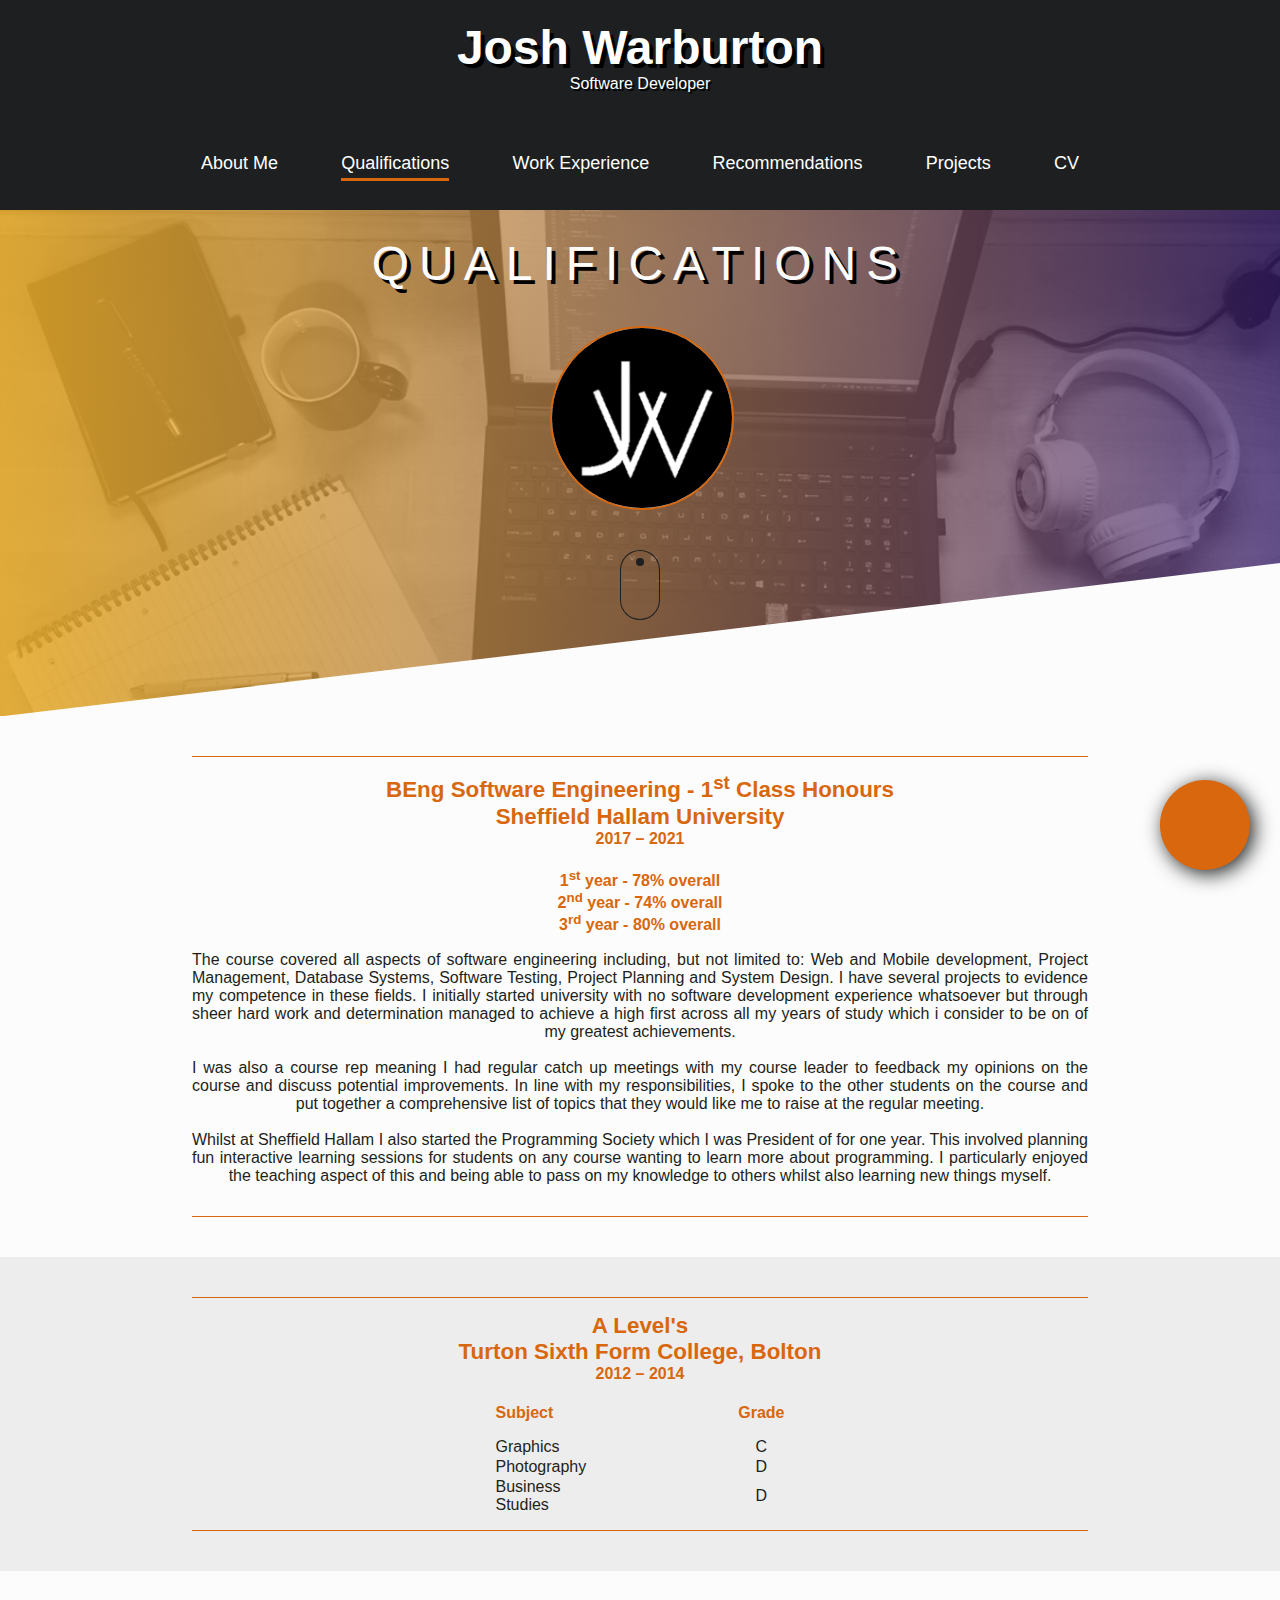
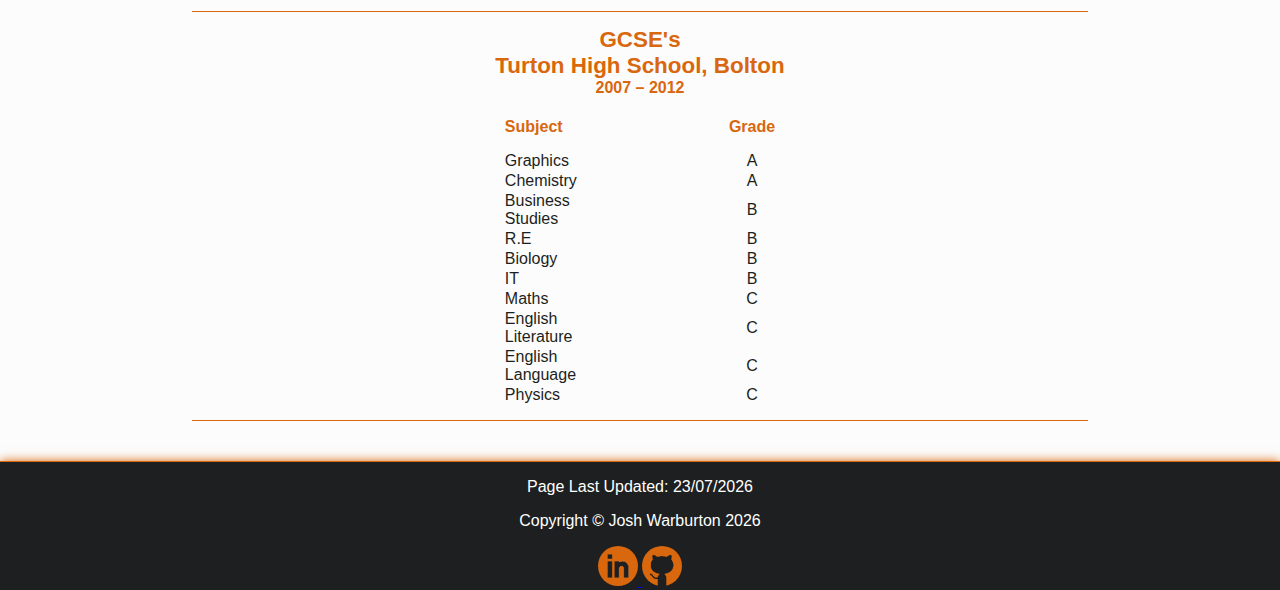
<file: Qualifications.html>
<!doctype html>
<html>

<head>
    <meta charset="UTF-8">
    <meta name="viewport" content="width=device-width, initial-scale=1">
    <link rel="stylesheet" href="https://use.fontawesome.com/releases/v5.5.0/css/all.css"
        integrity="sha384-B4dIYHKNBt8Bc12p+WXckhzcICo0wtJAoU8YZTY5qE0Id1GSseTk6S+L3BlXeVIU" crossorigin="anonymous">
    <link rel="stylesheet" href="css/scss.css">
    <link rel="stylesheet" href="css/main.css">
    <link rel="stylesheet" media="only screen and (min-width : 600px)" href="css/Desktop.css">
    <title>Josh Warburton</title>
</head>

<body>
    <!-- START OF Global site tag (gtag.js) - Google Analytics -->
    <script async src="https://www.googletagmanager.com/gtag/js?id=UA-128932581-1"></script>
    <script>
        window.dataLayer = window.dataLayer || [];
        function gtag() { dataLayer.push(arguments); }
        gtag('js', new Date());

        gtag('config', 'UA-128932581-1');
    </script>
    <!-- END OF Global site tag (gtag.js) - Google Analytics -->

    <header>
        <div class="container">

            <div class="headBar">
                <div class="flexItem2">
                    <h1 class="title">Josh Warburton</h1>
                    <p class="subtitle">Software Developer</p>
                </div>

                <div class="flexItem3">
                    <span class="burgerMenu" onclick="openNav()">&#9776;</span>
                    <div id="mySidenav" class="sidenav">
                        <nav>
                            <ul>
                                <li><a href="javascript:void(0)" class="closebtn" onclick="closeNav()">&times;</a></li>
                                <li><a href="index.html" class="slideHover">About Me</a></li>
                                <li><a href="Qualifications.html" class="pageCheck">Qualifications</a></li>
                                <li><a href="WorkExperience.html" class="slideHover">Work Experience</a></li>
                                <li><a href="Recommendations.html" class="slideHover">Recommendations</a></li>
                                <li><a href="Projects.html" class="slideHover">Projects</a></li>
                                <li><a href="CV.html" class="slideHover">CV</a></li>
                            </ul>
                        </nav>
                    </div>
                </div>
            </div>

            <div class="BannerCont" id="BannerCont">
                <div class="BannerCont-grad"></div>

                <svg class="BannerCont-diagonal" xmlns="http://www.w3.org/2000/svg" viewBox="0 0 100 100"
                    preserveAspectRatio="none">
                    <polygon points="0,100 100,0 100,100"></polygon>
                </svg>

                <div class="BannerCont-content">
                    <h1 class="heading">
                        Qualifications
                    </h1>
                    <div class="circle">
                        <img src="Images/Logo2018.png">
                    </div>
                    <div class='BannerCont-scroll'></div>
                </div>
            </div>

        </div>
    </header>

    <div class="container mainPage">
        <div class="QualList">

            <div class="whiteBackground">
                <div class="text">
                    <div class="qualTitle">
                        <h4>BEng Software Engineering - 1<sup>st</sup> Class Honours</h4>
                        <h4>Sheffield Hallam University</h4>
                        <h4 class="smallHeading">2017 – 2021 </h4>
                        <div class="qualDesc">
                            <h4 class="smallHeading">1<sup>st</sup> year - 78% overall</h4>
                            <h4 class="smallHeading">2<sup>nd</sup> year - 74% overall</h4>
                            <h4 class="smallHeading">3<sup>rd</sup> year - 80% overall</h4>

                            <p>
                                The course covered all aspects of software engineering including, but not limited to: Web and Mobile development, Project Management, Database Systems, Software Testing, Project Planning and System Design. I have several projects to evidence my competence in these fields. 
                                I initially started university with 
                                no software development experience whatsoever but through sheer hard work and determination managed to
                                achieve a high first across all my years of study which i consider to be on of my greatest achievements.

                                <br /><br />

                                I was also a course rep meaning I had regular catch up meetings with my course leader to feedback my 
                                opinions on the course and discuss potential improvements. In line with my responsibilities, I spoke 
                                to the other students on the course and put together a comprehensive list of topics that they
                                would like me to raise at the regular meeting.

                                <br /><br />

                                Whilst at Sheffield Hallam I also started the Programming Society which I was President of for one year. This involved planning fun interactive learning sessions for students on any course wanting to learn more about programming. I particularly enjoyed the teaching aspect of this and being able to pass on my knowledge to others whilst also learning new things myself.
                            </p>
                        </div>

                    </div>
                </div>
            </div>

            <div class="greyBackground">
                <div class="text">
                    <div class="qualTitle">
                        <h4>A Level's</h4>
                        <h4>Turton Sixth Form College, Bolton</h4>
                        <h4 class="smallHeading">2012 – 2014</h4>

                        <div class="qualDesc">

                            <table>
                                <tr>
                                    <th>Subject</th>
                                    <th class="tableCellCentre">Grade</th>
                                </tr>
                                <tr>
                                    <td>Graphics</td>
                                    <td class="tableCellCentre">C</td>
                                </tr>
                                <tr>
                                    <td>Photography</td>
                                    <td class="tableCellCentre">D</td>
                                </tr>
                                <tr>
                                    <td>Business Studies</td>
                                    <td class="tableCellCentre">D</td>
                                </tr>
                            </table>
                        </div>
                    </div>
                </div>
            </div>

            <div class="whiteBackground">
                <div class="text">
                    <div class="qualTitle">

                        <h4>GCSE's</h4>
                        <h4>Turton High School, Bolton</h4>
                        <h4 class="smallHeading">2007 – 2012</h4>

                        <div class="qualDesc">
                            <table>
                                <tr>
                                    <th>Subject</th>
                                    <th class="tableCellCentre">Grade</th>
                                </tr>
                                <tr>
                                    <td>Graphics</td>
                                    <td class="tableCellCentre">A</td>
                                </tr>
                                <tr>
                                    <td>Chemistry</td>
                                    <td class="tableCellCentre">A</td>
                                </tr>
                                <tr>
                                    <td>Business Studies</td>
                                    <td class="tableCellCentre">B</td>
                                </tr>
                                <tr>
                                    <td>R.E</td>
                                    <td class="tableCellCentre">B</td>
                                </tr>
                                <tr>
                                    <td>Biology</td>
                                    <td class="tableCellCentre">B</td>
                                </tr>
                                <tr>
                                    <td>IT</td>
                                    <td class="tableCellCentre">B</td>
                                </tr>
                                <tr>
                                    <td>Maths</td>
                                    <td class="tableCellCentre">C</td>
                                </tr>
                                <tr>
                                    <td>English Literature</td>
                                    <td class="tableCellCentre">C</td>
                                </tr>
                                <tr>
                                    <td>English Language</td>
                                    <td class="tableCellCentre">C</td>
                                </tr>
                                <tr>
                                    <td>Physics</td>
                                    <td class="tableCellCentre">C</td>
                                </tr>
                            </table>
                        </div>
                    </div>
                </div>
            </div>
        </div>

        <footer>
            <p class="lastUpdated">Page Last Updated: </p>
            <p>Copyright &copy; Josh Warburton <span id="currentYear"></span></p>
            <div class="footerlogo">
                <a href="https://www.linkedin.com/in/joshwarburton/"><img src="Images/LinkedIn.png" alt="" width="40"
                        height="40">
                    <a href="https://github.com/Warbi2601"><img src="Images/GitHub.png" alt="" width="40"
                            height="40"></a>
            </div>
        </footer>

        <div id="contactPopupForm">
            <form action="SendMail.php" method="POST" id="contactForm">
    
                <div class="inputBox centered">
                    <h1 class="contactMeTitle">Get In Touch</h1>
                </div>
    
                <div class="inputBox">
                    <input errorName="name" type="text" name="name" id="name" placeholder="Name" required>
                </div>
    
                <div class="inputBox">
                    <input errorName="email" type="email" name="email" id="email" placeholder="Email" required>
                </div>
    
                <div class="inputBox">
                    <input errorName="phone number" type="text" name="phoneNumber" id="phoneNumber" placeholder="Phone Number" required>
                </div>
    
                <div class="inputBox">
                    <textarea errorName="message" name="message" id="message" placeholder="Type your message here..." required></textarea>
                </div>
    
                <div class="inputBox">
                    <input type="submit" value="Send Details" class="btnStandard" id="sendMessage">
                </div>
    
            </form>
        </div>

        <div id="contactPopup">
            <span class="fas fa-comment-dots" id="popupIcon"></span>
        </div>

    </div>
    <script src="JS/jquery-3.2.1.min.js"></script>
    <script src="JS/JavaScript.js"></script>
</body>

</html>
</file>
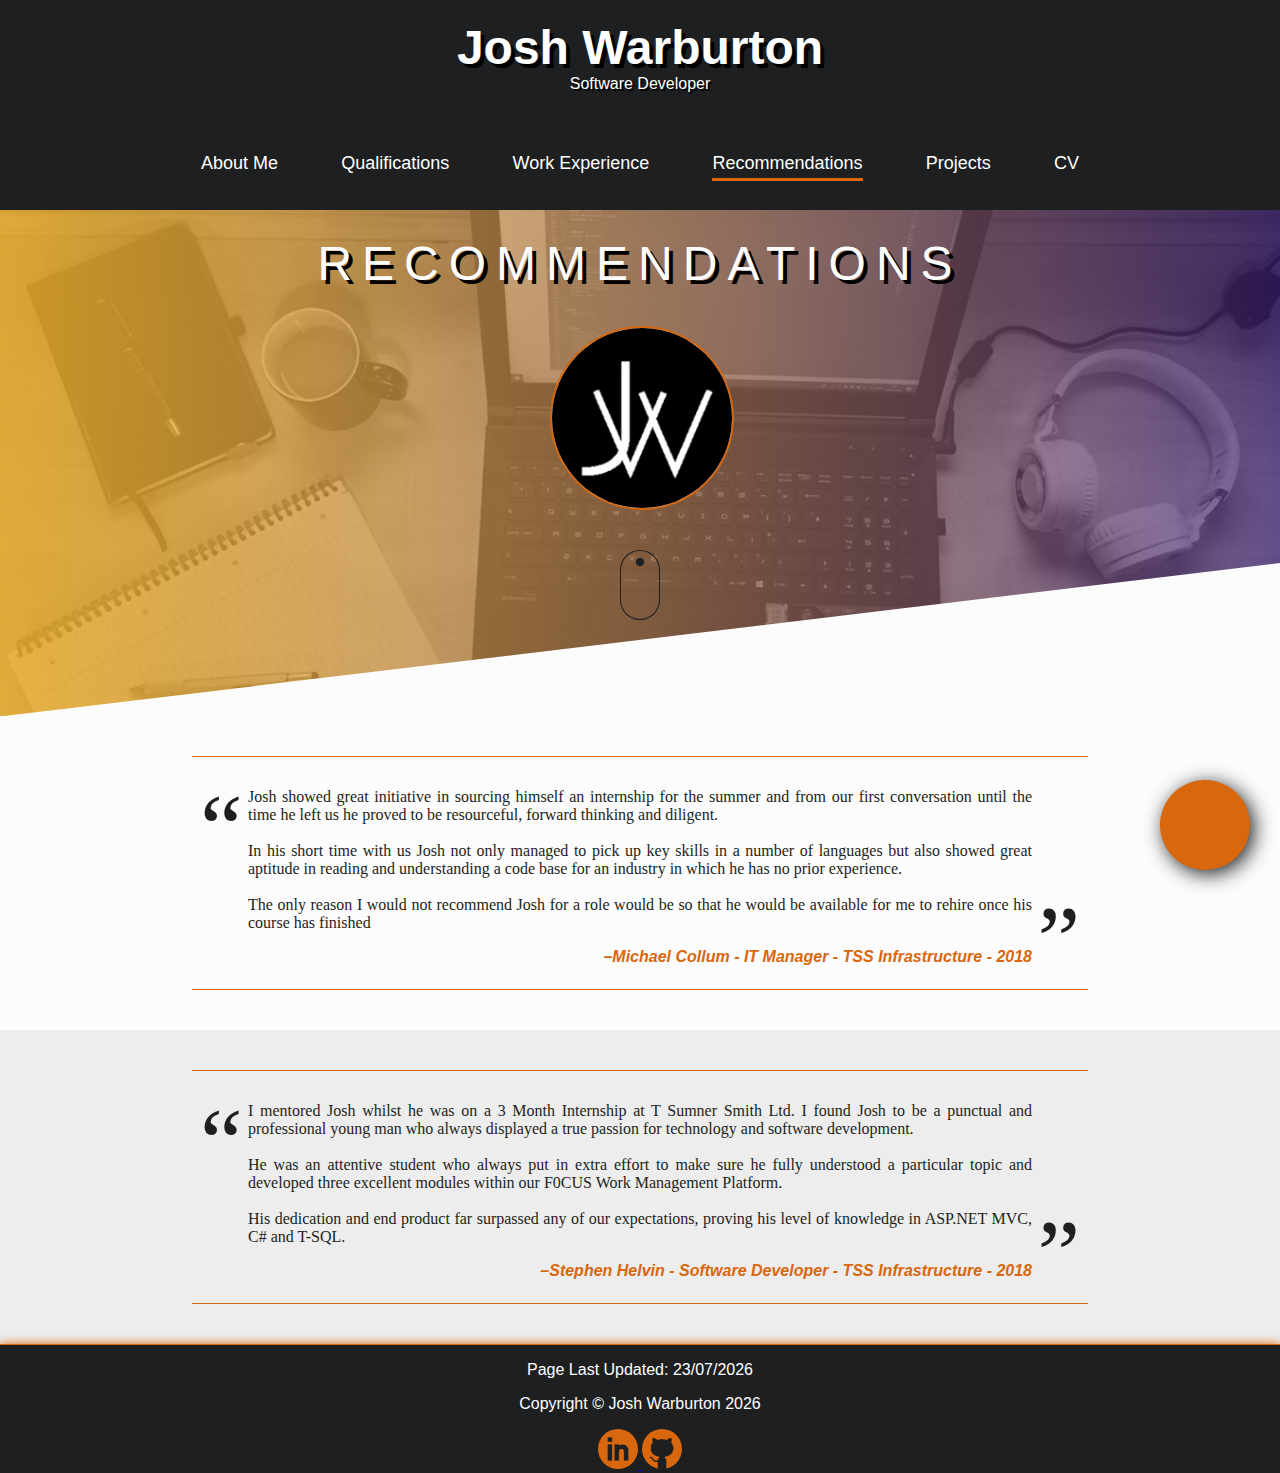
<file: Recommendations.html>
<!doctype html>
<html>

<head>
    <!-- START OF Global site tag (gtag.js) - Google Analytics -->
    <script async src="https://www.googletagmanager.com/gtag/js?id=UA-128932581-1"></script>
    <script>
        window.dataLayer = window.dataLayer || [];
        function gtag() { dataLayer.push(arguments); }
        gtag('js', new Date());

        gtag('config', 'UA-128932581-1');
    </script>
    <!-- END OF Global site tag (gtag.js) - Google Analytics -->

    <meta charset="UTF-8">
    <meta name="viewport" content="width=device-width, initial-scale=1">
    <link rel="stylesheet" href="https://use.fontawesome.com/releases/v5.5.0/css/all.css"
        integrity="sha384-B4dIYHKNBt8Bc12p+WXckhzcICo0wtJAoU8YZTY5qE0Id1GSseTk6S+L3BlXeVIU" crossorigin="anonymous">
    <link rel="stylesheet" href="css/scss.css">
    <link rel="stylesheet" href="css/main.css">
    <link rel="stylesheet" media="only screen and (min-width : 600px)" href="css/Desktop.css">
    <title>Josh Warburton</title>
</head>

<body>
    <header>
        <div class="container">

            <div class="headBar">
                <div class="flexItem2">
                    <h1 class="title">Josh Warburton</h1>
                    <p class="subtitle">Software Developer</p>
                </div>

                <div class="flexItem3">
                    <span class="burgerMenu" onclick="openNav()">&#9776;</span>
                    <div id="mySidenav" class="sidenav">
                        <nav>
                            <ul>
                                <li><a href="javascript:void(0)" class="closebtn" onclick="closeNav()">&times;</a></li>
                                <li><a href="index.html" class="slideHover">About Me</a></li>
                                <li><a href="Qualifications.html" class="slideHover">Qualifications</a></li>
                                <li><a href="WorkExperience.html" class="slideHover">Work Experience</a></li>
                                <li><a href="Recommendations.html" class="pageCheck">Recommendations</a></li>
                                <li><a href="Projects.html" class="slideHover">Projects</a></li>
                                <li><a href="CV.html" class="slideHover">CV</a></li>
                            </ul>
                        </nav>
                    </div>
                </div>
            </div>

            <div class="BannerCont" id="BannerCont">
                <div class="BannerCont-grad"></div>

                <svg class="BannerCont-diagonal" xmlns="http://www.w3.org/2000/svg" viewBox="0 0 100 100"
                    preserveAspectRatio="none">
                    <polygon points="0,100 100,0 100,100"></polygon>
                </svg>

                <div class="BannerCont-content">
                    <h1 class="heading">
                        Recommendations
                    </h1>
                    <div class="circle">
                        <img src="Images/Logo2018.png">
                    </div>
                    <div class='BannerCont-scroll'></div>
                </div>
            </div>

        </div>
    </header>

    <div class="container mainPage">
        <div class="recommendationsList">
            <div class="whiteBackground">
                <div class="recommendation">
                    <div class="text">
                        <blockquote>
                            Josh showed great initiative in sourcing himself an internship for the summer and from
                            our
                            first
                            conversation until the time he left us he proved to be resourceful, forward thinking
                            and
                            diligent.
                            <br /><br />
                            In his short time with us Josh not only managed to pick up key skills in a number of
                            languages
                            but also
                            showed great aptitude in reading and understanding a code base for an industry in which
                            he has
                            no prior
                            experience.
                            <br /><br />
                            The only reason I would not recommend Josh for a role would be so that he would be
                            available for me to
                            rehire once his course has finished
                        </blockquote>
                        <div class="cite">
                            <cite>Michael Collum - IT Manager - TSS Infrastructure - 2018</cite>
                        </div>
                    </div>
                </div>
            </div>


            <div class="greyBackground">
                <div class="recommendation">
                    <div class="text">

                        <blockquote>
                            I mentored Josh whilst he was on a 3 Month Internship at T Sumner Smith Ltd. I found Josh to
                            be a punctual and
                            professional young man who always displayed a true passion for technology and software
                            development.
                            <br /><br />
                            He was an attentive student who always put in extra effort to make sure he fully understood
                            a particular topic and
                            developed three excellent modules within our F0CUS Work Management Platform.
                            <br /><br />
                            His dedication and end product far surpassed any of our expectations, proving his level of
                            knowledge in ASP.NET
                            MVC, C#
                            and T-SQL.
                        </blockquote>
                        <div class="cite">
                            <cite>Stephen Helvin - Software Developer - TSS Infrastructure - 2018</cite>
                        </div>
                    </div>
                </div>
            </div>
        </div>
    </div>

    </div>

    <footer>
        <p class="lastUpdated">Page Last Updated: </p>
        <p>Copyright &copy; Josh Warburton <span id="currentYear"></span></p>
        <div class="footerlogo">
            <a href="https://www.linkedin.com/in/joshwarburton/"><img src="Images/LinkedIn.png" alt="" width="40"
                    height="40">
                <a href="https://github.com/Warbi2601"><img src="Images/GitHub.png" alt="" width="40" height="40"></a>
        </div>
    </footer>

    <div id="contactPopupForm">
        <form action="SendMail.php" method="POST" id="contactForm">

            <div class="inputBox centered">
                <h1 class="contactMeTitle">Get In Touch</h1>
            </div>

            <div class="inputBox">
                <input errorName="name" type="text" name="name" id="name" placeholder="Name" required>
            </div>

            <div class="inputBox">
                <input errorName="email" type="email" name="email" id="email" placeholder="Email" required>
            </div>

            <div class="inputBox">
                <input errorName="phone number" type="text" name="phoneNumber" id="phoneNumber" placeholder="Phone Number" required>
            </div>

            <div class="inputBox">
                <textarea errorName="message" name="message" id="message" placeholder="Type your message here..." required></textarea>
            </div>

            <div class="inputBox">
                <input type="submit" value="Send Details" class="btnStandard" id="sendMessage">
            </div>

        </form>
    </div>

    <div id="contactPopup">
        <span class="fas fa-comment-dots" id="popupIcon"></span>
    </div>

    </div>
    <script src="JS/jquery-3.2.1.min.js"></script>
    <script src="JS/JavaScript.js"></script>
</body>

</html>
</file>
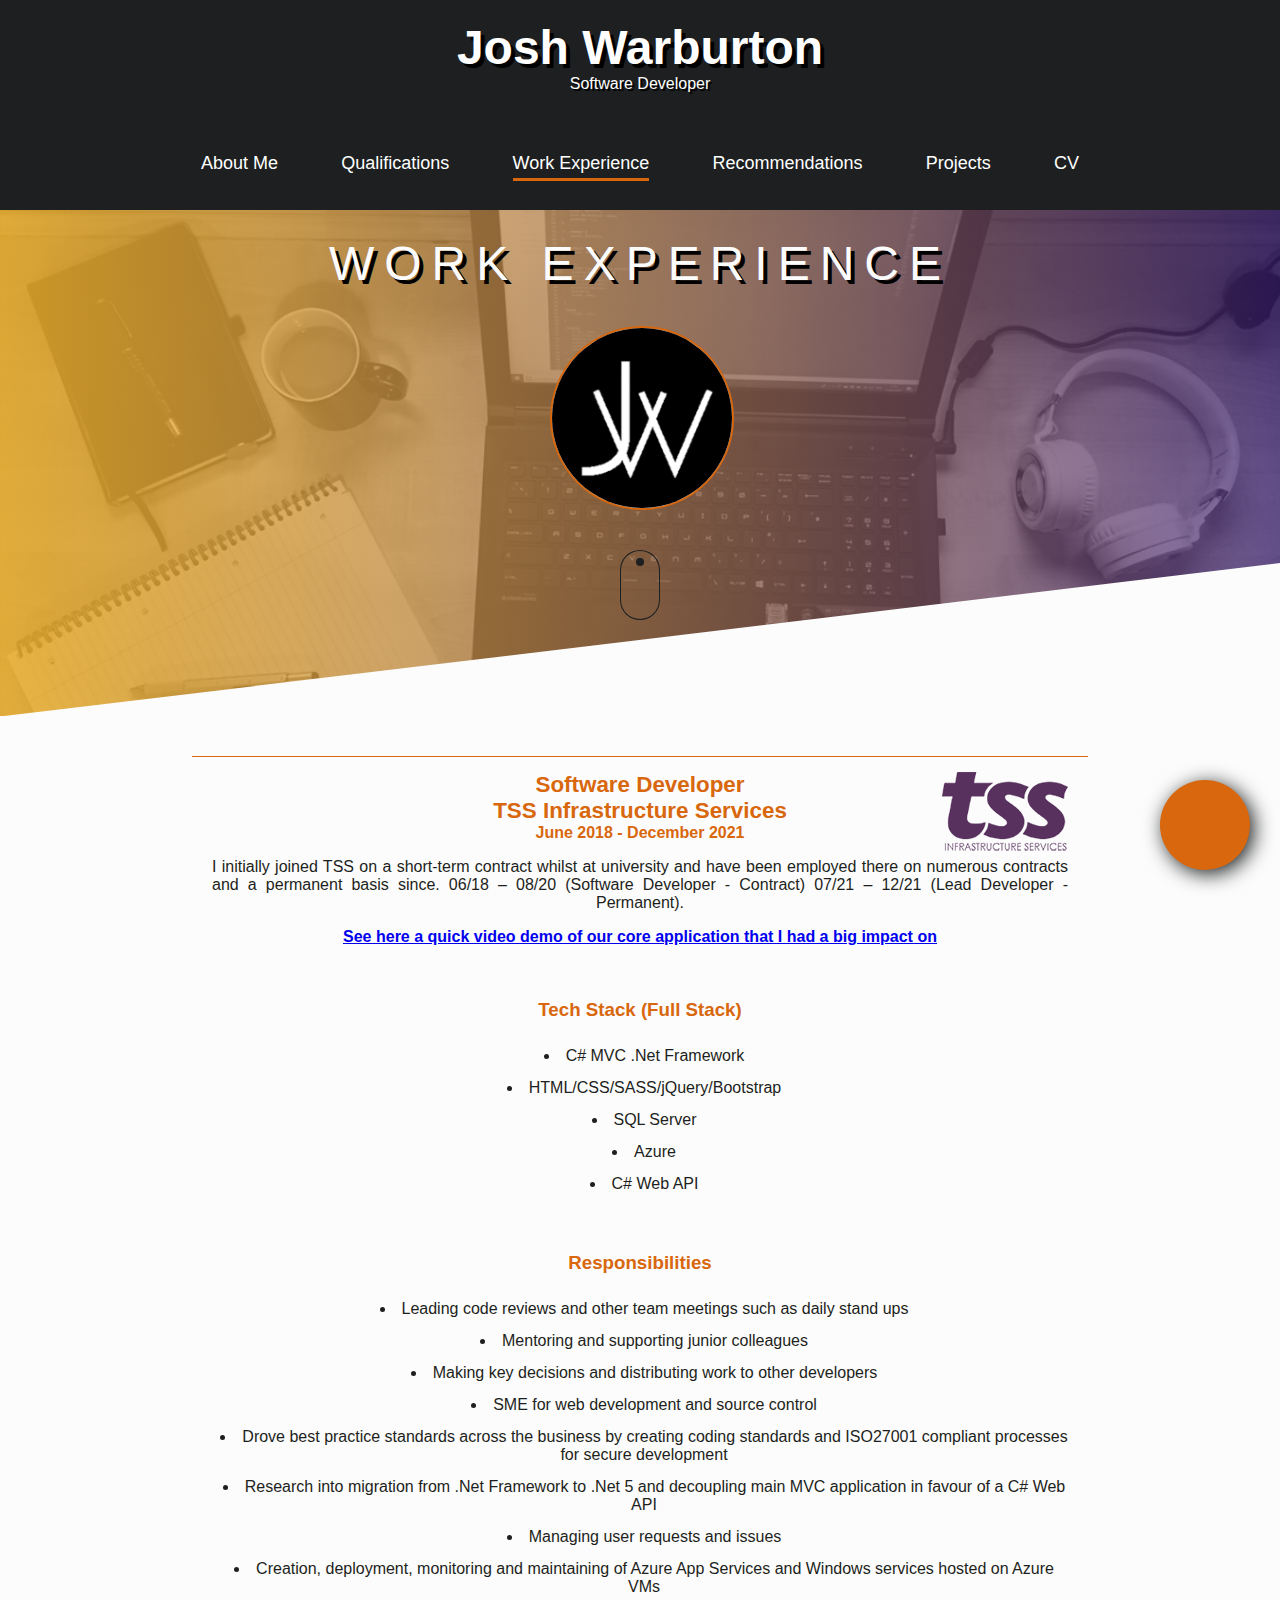
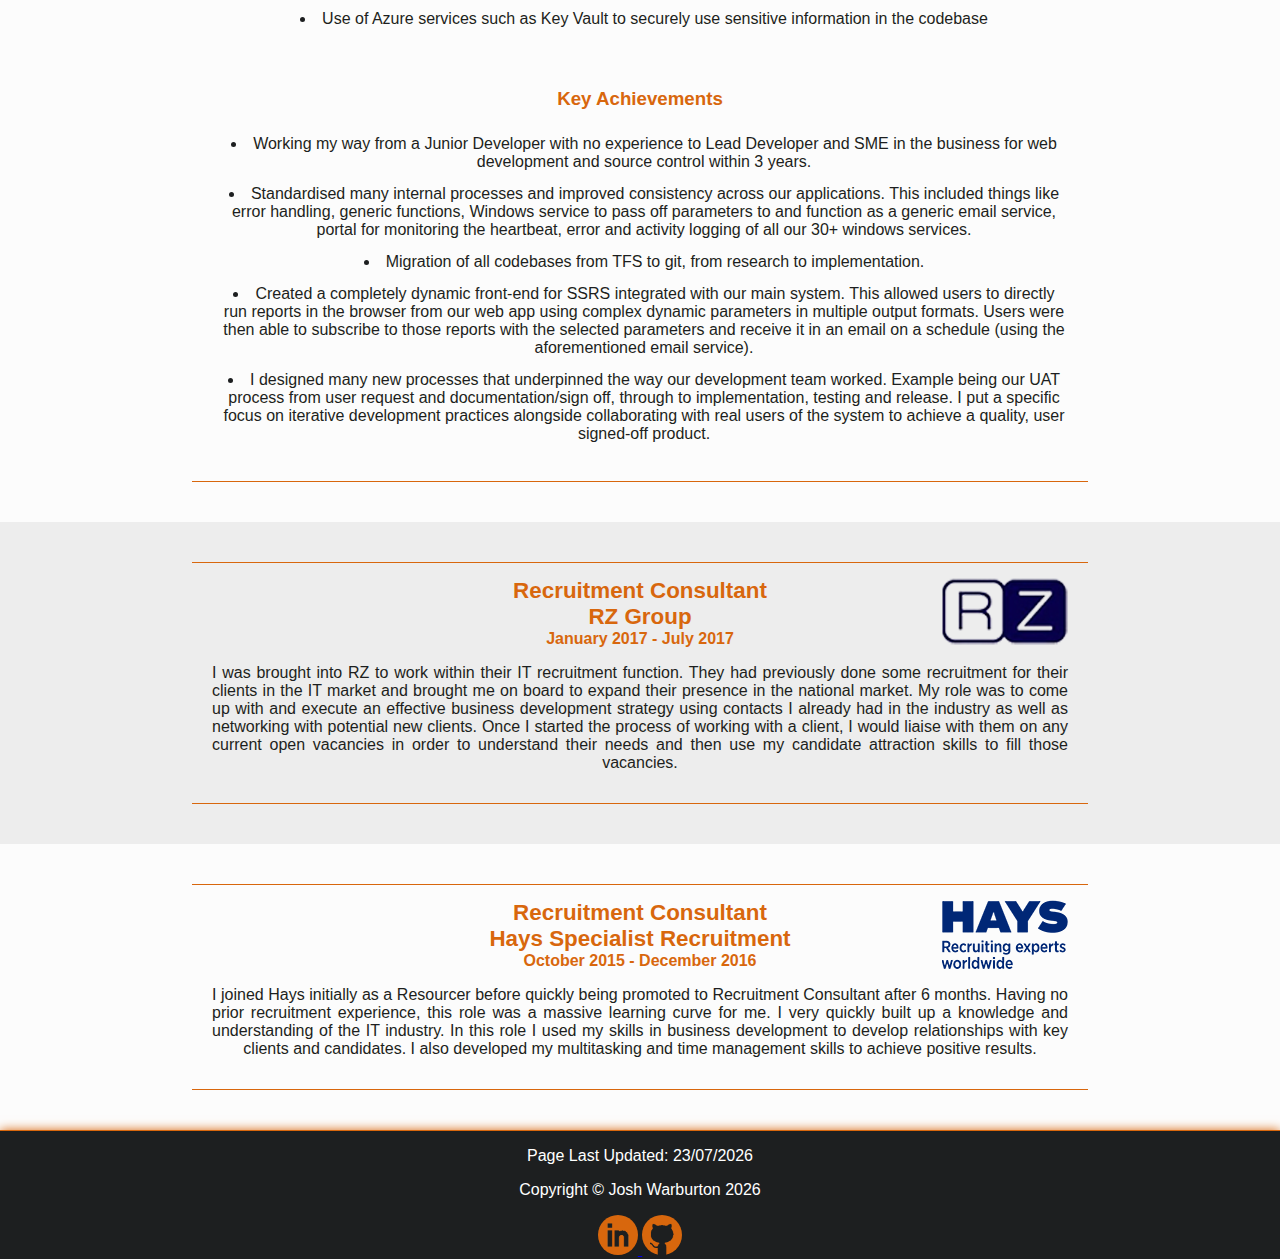
<file: WorkExperience.html>
<!doctype html>
<html>

<head>
    <!-- START OF Global site tag (gtag.js) - Google Analytics -->
    <script async src="https://www.googletagmanager.com/gtag/js?id=UA-128932581-1"></script>
    <script>
        window.dataLayer = window.dataLayer || [];
        function gtag() { dataLayer.push(arguments); }
        gtag('js', new Date());

        gtag('config', 'UA-128932581-1');
    </script>
    <!-- END OF Global site tag (gtag.js) - Google Analytics -->

    <meta charset="UTF-8">
    <meta name="viewport" content="width=device-width, initial-scale=1">
    <link rel="stylesheet" href="https://use.fontawesome.com/releases/v5.5.0/css/all.css"
        integrity="sha384-B4dIYHKNBt8Bc12p+WXckhzcICo0wtJAoU8YZTY5qE0Id1GSseTk6S+L3BlXeVIU" crossorigin="anonymous">
    <link rel="stylesheet" href="css/scss.css">
    <link rel="stylesheet" href="css/main.css">
    <link rel="stylesheet" media="only screen and (min-width : 600px)" href="css/Desktop.css">
    <title>Josh Warburton</title>
</head>

<body>

    <header>
        <div class="container">

            <div class="headBar">
                <div class="flexItem2">
                    <h1 class="title">Josh Warburton</h1>
                    <p class="subtitle">Software Developer</p>
                </div>

                <div class="flexItem3">
                    <span class="burgerMenu" onclick="openNav()">&#9776;</span>
                    <div id="mySidenav" class="sidenav">
                        <nav>
                            <ul>
                                <li><a href="javascript:void(0)" class="closebtn" onclick="closeNav()">&times;</a></li>
                                <li><a href="index.html" class="slideHover">About Me</a></li>
                                <li><a href="Qualifications.html" class="slideHover">Qualifications</a></li>
                                <li><a href="WorkExperience.html" class="pageCheck">Work Experience</a></li>
                                <li><a href="Recommendations.html" class="slideHover">Recommendations</a></li>
                                <li><a href="Projects.html" class="slideHover">Projects</a></li>
                                <li><a href="CV.html" class="slideHover">CV</a></li>
                            </ul>
                        </nav>
                    </div>
                </div>
            </div>

            <div class="BannerCont" id="BannerCont">
                <div class="BannerCont-grad"></div>

                <svg class="BannerCont-diagonal" xmlns="http://www.w3.org/2000/svg" viewBox="0 0 100 100"
                    preserveAspectRatio="none">
                    <polygon points="0,100 100,0 100,100"></polygon>
                </svg>

                <div class="BannerCont-content">
                    <h1 class="heading">
                        Work Experience
                    </h1>
                    <div class="circle">
                        <img src="Images/Logo2018.png">
                    </div>
                    <div class='BannerCont-scroll'></div>
                </div>
            </div>

        </div>
    </header>

    <div class="container mainPage">
        <div>

            <div class="WorkExperienceList">
                <div class="whiteBackground">
                    <div class="text">
                        <div class="jobTitle">
                            <div class="companyLogo"><img src="Images/TSSLogo.png" alt="" width="126" height="80"></div>
                            <h4>Software Developer</h4>
                            <h4>TSS Infrastructure Services</h4>
                            <h4 class="smallHeading">June 2018 - December 2021</h4>
                        </div>

                        <div class="jobDesc">
                            <p>
                                I initially joined TSS on a short-term contract whilst at university and have been employed there on numerous contracts and a permanent basis since. 06/18 – 08/20 (Software Developer - Contract) 07/21 – 12/21 (Lead Developer - Permanent).
                            </p>

                        <p><a href="https://tssinfrastructure.com/focus/"><u><strong>See here a quick video demo of our core application that I had a big impact on</strong></u></a></p>
                        
                        <br />


                            <p>
                                <h3>Tech Stack (Full Stack)</h3>
                                    <ul class="centeredBullets">
                                        <li>C# MVC .Net Framework</li>
                                        <li>HTML/CSS/SASS/jQuery/Bootstrap</li>
                                        <li>SQL Server</li>
                                        <li>Azure</li>
                                        <li>C# Web API</li>
                                    </ul>
                            </p>

                            <br />

                            <p>
                                <h3>Responsibilities</h3>
                                <ul class="centeredBullets">
                                    <li>Leading code reviews and other team meetings such as daily stand ups</li>
                                    <li>Mentoring and supporting junior colleagues</li>
                                    <li>Making key decisions and distributing work to other developers</li>
                                    <li>SME for web development and source control</li>
                                    <li>Drove best practice standards across the business by creating coding standards and ISO27001 compliant processes for secure development</li>
                                    <li>Research into migration from .Net Framework to .Net 5 and decoupling main MVC application in favour of a C# Web API</li>
                                    <li>Managing user requests and issues</li>
                                    <li>Creation, deployment, monitoring and maintaining of Azure App Services and Windows services hosted on Azure VMs</li>
                                    <li>Use of Azure services such as Key Vault to securely use sensitive information in the codebase</li>
                                </ul>
                            </p>

                            <br />

                            <p>
                                <h3>Key Achievements</h3>
                                <ul class="centeredBullets">
                                    <li>Working my way from a Junior Developer with no experience to Lead Developer and SME in the business for web development and source control within 3 years.</li>
                                    <li>Standardised many internal processes and improved consistency across our applications. This included things like error handling, generic functions, Windows service to pass off parameters to and function as a generic email service, portal for monitoring the heartbeat, error and activity logging of all our 30+ windows services.</li>
                                    <li>Migration of all codebases from TFS to git, from research to implementation.</li>
                                    <li>Created a completely dynamic front-end for SSRS integrated with our main system. This allowed users to directly run reports in the browser from our web app using complex dynamic parameters in multiple output formats. Users were then able to subscribe to those reports with the selected parameters and receive it in an email on a schedule (using the aforementioned email service).</li>
                                    <li>I designed many new processes that underpinned the way our development team worked. Example being our UAT process from user request and documentation/sign off, through to implementation, testing and release. I put a specific focus on iterative development practices alongside collaborating with real users of the system to achieve a quality, user signed-off product.</li>
                                </ul>
                            </p>
                            
                        </div>
                    </div>
                </div>

                <div class="greyBackground">
                    <div class="text">
                        <div class="jobTitle">
                            <div class="companyLogo"><img src="Images/RZLogo.png" alt="" width="126" height="67"></div>
                            <h4>Recruitment Consultant</h4>
                            <h4>RZ Group</h4>
                            <h4 class="smallHeading">January 2017 - July 2017</h4>
                        </div>

                        <div class="jobDesc">
                            <p>
                                I was brought into RZ to work within their IT recruitment function. They had previously done some recruitment for their clients in the IT market and brought me on board to expand their presence in the national market. My role was to come up with and execute an effective business development strategy using contacts I already had in the industry as well as networking with potential new clients. Once I started the process of working with a client, I would liaise with them on any current open vacancies in order to understand their needs and then use my candidate attraction skills to fill those vacancies.
                            </p>
                        </div>
                    </div>
                </div>

                <div class="whiteBackground">
                    <div class="text">
                        <div class="jobTitle">
                            <div class="companyLogo"><img src="Images/HaysLogo.png" alt="" width="126" height="69">
                            </div>
                            <h4>Recruitment Consultant</h4>
                            <h4>Hays Specialist Recruitment</h4>
                            <h4 class="smallHeading">October 2015 - December 2016</h4>
                        </div>

                        <div class="jobDesc">
                            <p>
                                I joined Hays initially as a Resourcer before quickly being promoted to Recruitment Consultant after 6 months. Having no prior recruitment experience, this role was a massive learning curve for me. I very quickly built up a knowledge and understanding of the IT industry. In this role I used my skills in business development to develop relationships with key clients and candidates. I also developed my multitasking and time management skills to achieve positive results.
                            </p>
                        </div>
                    </div>
                </div>

            </div>
        </div>
    </div>

    <footer>
        <p class="lastUpdated">Page Last Updated: </p>
        <p>Copyright &copy; Josh Warburton <span id="currentYear"></span></p>
        <div class="footerlogo">
            <a href="https://www.linkedin.com/in/joshwarburton/"><img src="Images/LinkedIn.png" alt="" width="40"
                    height="40">
                <a href="https://github.com/Warbi2601"><img src="Images/GitHub.png" alt="" width="40" height="40"></a>
        </div>
    </footer>

    <div id="contactPopupForm">
        <form action="SendMail.php" method="POST" id="contactForm">

            <div class="inputBox centered">
                <h1 class="contactMeTitle">Get In Touch</h1>
            </div>

            <div class="inputBox">
                <input errorName="name" type="text" name="name" id="name" placeholder="Name" required>
            </div>

            <div class="inputBox">
                <input errorName="email" type="email" name="email" id="email" placeholder="Email" required>
            </div>

            <div class="inputBox">
                <input errorName="phone number" type="text" name="phoneNumber" id="phoneNumber" placeholder="Phone Number" required>
            </div>

            <div class="inputBox">
                <textarea errorName="message" name="message" id="message" placeholder="Type your message here..." required></textarea>
            </div>

            <div class="inputBox">
                <input type="submit" value="Send Details" class="btnStandard" id="sendMessage">
            </div>

        </form>
    </div>

    <div id="contactPopup">
        <span class="fas fa-comment-dots" id="popupIcon"></span>
    </div>

    <script src="JS/jquery-3.2.1.min.js"></script>
    <script src="JS/JavaScript.js"></script>
</body>

</html>
</file>
<file: css/scss.css>
body {
  background-color: #1d1f20; }

.BannerCont {
  position: relative;
  background-image: url(../Images/BannerScrollBW.png);
  background-size: cover;
  background-position: bottom center; }
  .BannerCont-grad {
    position: absolute;
    top: 0;
    left: 0;
    width: 100%;
    height: 100%;
    background-image: linear-gradient(90deg, rgba(253, 187, 45, 0.8) 0%, rgba(58, 28, 113, 0.67) 100%);
    z-index: 0; }
  .BannerCont-diagonal {
    position: absolute;
    bottom: -0.5px;
    width: 100%;
    height: 12vw;
    z-index: 2;
    fill: #fcfcfc; }
  .BannerCont-content {
    position: relative;
    padding: 2vh 15px 7.2vw 15px;
    z-index: 2;
    text-align: center; }
  .BannerCont-scroll {
    width: 40px;
    height: 70px;
    box-shadow: inset 0 0 0 1px #1d1f20;
    border-radius: 25px;
    position: relative;
    display: inline-block;
    margin-top: 2vh; }
    .BannerCont-scroll:before {
      content: '';
      width: 8px;
      height: 8px;
      position: absolute;
      left: 50%;
      background: #1d1f20;
      margin-left: -4px;
      top: 8px;
      border-radius: 4px;
      animation-duration: 1.5s;
      animation-iteration-count: infinite;
      animation-name: scroll; }

.content {
  width: 90%;
  max-width: 700px;
  font-size: 20px;
  color: #fff;
  margin: 0 auto;
  padding: 60px 0;
  line-height: 1.6; }
  .content p {
    margin-top: 0;
    margin-bottom: 60px;
    color: #885c56; }

@keyframes scroll {
  0% {
    opacity: 1; }
  100% {
    opacity: 0;
    transform: translateY(46px); } }

/*# sourceMappingURL=scss.css.map */
</file>
<file: css/main.css>
body {
    font-family: 'Century Gothic', Helvetica, Arial, sans-serif;
    padding: 0px;
    margin: 0px;
    color: #1d1f20;
    background-color: #1d1f20;
}

.container {
    width: 100%;
}

h1, p {
    text-align: center;
}

header {
    background-color: #1d1f20;
    display: inline;
}

h1 {
    color: #1a1a1a;
}

.headBar {
    display: flex;
    flex-direction: row;
    flex-wrap: wrap;
    padding: 20px;
}

.flexItem {
    margin-left: 5px;
}

.flexItem2 {
    box-sizing: border-box;
    display: flex;
    flex-wrap: wrap;
    flex-basis: 75%;
}

.flexItem3 {
    flex-basis: 25%;
    box-sizing: border-box;
}

.banner {
    background-image: url(../Images/BannerSmall.png);
    height: 120px;
    flex-basis: 100%;
    position: relative;
}

.pageTitle {
    text-align: center;
    font-size: 2rem;
    margin: 0px;
    padding: 20px 0px 10px 0px;
    color: #d8670d;
    flex-basis: 100%;
}

.title {
    font-size: 1.8rem;
    margin: 0;
    color: white;
}

.subtitle {
    font-size: 1rem;
    margin: 0px;
    color: white;
}

.subheader {
    display: flex;
    justify-content: center;
    background-color: #1d1f20;
}

.subheader h1 {
    color: #fcfcfc;
    text-shadow: 4px 4px black;
}

.footnote {
    text-decoration: none;
    color: #1d1f20;
}

.footnote p {
	text-align: center;
    text-align-last: center;
}

.whiteBackground {
    background-color: #fcfcfc;
    padding-top: 40px;
    padding-bottom: 40px;
    display: flex;
    flex-wrap: wrap;
}

.greyBackground {
    background-color: #ededed;
    padding-bottom: 40px;
    display: flex;
    flex-wrap: wrap;
}

.text {
    margin-left: 5%;
    margin-right: 5%;
    border-top: 1px solid #d8670d;
    border-bottom: 1px solid #d8670d;
    padding: 15px 0px;
    width: 100%;
}

.text p {
    text-align: justify;
    text-align-last: center;
}

.text h3 {
    text-align: center;
    color: #d8670d;
}

.recommendation .text {
    width: auto;
}

.requiredField {
    color: red;
}

.requiredFieldBtn {
    color: #fcfcfc;
}

.alert {
    padding: 15px;
    margin-bottom: 20px;
    border: 1px solid transparent;
    border-radius: 4px;
    text-align: center;
}

.alert-danger {
    color: #a94442;
    background-color: #f2dede;
    border-color: #ebccd1;
}

.alert-success {
    color: #3c763d;
    background-color: #dff0d8;
    border-color: #d6e9c6;
}

footer {
    border-top: solid 1px #d8670d;
    text-align: center;
    box-shadow: #d8670d 0px 0px 10px 0px;
    background-color: #1d1f20;
    color: white;
}

.mobH1 {
    padding: 10px;
    font-size: 1.2rem;
    color: #DDEAF2;
    margin-top: 0px;
}

label {
    flex-basis: 100%;
    margin: 5px;
}

label {
    font-size: 1.4rem;
    margin: 20px 0px;
    text-align: center;
}

input, textarea  {
    box-sizing: border-box;
    flex-basis: 100%;
    max-width: 100%;
    margin: 5px;
    padding: 10px;
    border-radius: 10px;
    font-family: 'Century Gothic', Helvetica, Arial, sans-serif;
}

textarea[id=message]
{
    padding:10px 10px 15vh;
    resize: vertical;
}

.contactName {
    display: flex;
    box-sizing: border-box;
    flex-basis: 100%;
}

.inputBox {
	flex-basis: 100%;
    display: flex;
    flex-direction: column;
	margin: 6px 0px;
}

form {
    display: flex;
    flex-basis: 100%;
    flex-wrap: wrap;
    flex-direction: column;
}

.btnStandard {
    background-color: #d8670d;
    color: white;
}

blockquote {
    font-family: Georgia, 'Times New Roman', Times, serif;
    position: relative;
    margin: 0.5em;
    padding: 0.5em 3em 0.5em 3em;
}

blockquote:before {
    position: absolute;
    font-size: 6em;
    line-height: 1;
    top: 0;
    left: 0;
    content: "\201C";
}
blockquote:after {
    position: absolute;
    float:right;
    font-size:6em;
    line-height: 1;
    right:0;
    bottom:-0.5em;
    content: "\201D";
}

.cite {
    padding: 0 3em 0 3em;
    text-align:right;
    margin: 0.5em;
    color: #d8670d;
    font-weight: bold;
}

.cite cite:before {
    content: "\2013";
}

.imgWrapper > img {
    width: 100%;
    border: 1px solid #ccc;
}

.projDesc {
    flex-direction: column;
    text-align: center;
}

.projDesc p {
    text-align: justify;
}

.projDesc h2 {
    margin-top: 0px;
    color: #d8670d;
}

.projDesc p strong {
    color: #d8670d;
}

.gitProjImg {
    transition: 0.5s;
    opacity: 0.8;
}

.gitMsg {
    position: absolute;
    top: 50%;
    left: 50%;
    transform: (translate(-50%, -50%));
    color: #fcfcfc;
    padding: 15px;
    transition: 0.5s;
    border-radius: 10px;
    background-color: #1d1f20;
    margin: 0;
}

.gitProj {
    text-decoration: none;
    color: #1d1f20;
    transition: 0.5s;
}

.imgWrapper {
    display: flex;
    position: relative;
    width: 100%;
}

.imgGrid {
    display: flex;
    flex-wrap: wrap;
    height: 0px;
    width: 0px;
}

.grid {
    padding: 5px;
    width:50%;
    box-sizing: border-box;
}

.cvdown a{
    font-size: 1.3rem;
    text-align: center;
    color: #d8670d;
}

.cvdown p{
    text-align: center;
    margin: 50px 0px;
}

.cvdown h3{
    text-align: center;
    font-size: 1.3rem;
    margin-top: 0px;
}

.proj {
    margin: 10px 15px;
    display: flex;
    flex-direction: column;
}

.jobTitle h4 {
    margin:0;
    text-align: center;
    font-size: 1.4rem;
    color: #d8670d;
}

.jobDesc p {
    text-align: justify;
}

.jobTitle, .jobDesc {
    padding: 0px 20px 0px 20px;
    flex-basis: 100%;
}

.centered {
    justify-content: center;
}

.WorkExperienceList .greyBackground .text {
    margin-top: 40px;
}

.PreviousProjectsList .greyBackground .text {
    margin-top: 40px;
}

.QualList .greyBackground .text {
    margin-top: 40px;
}

.qualTitle h4 {
    margin:0;
    text-align: center;
    font-size: 1.4rem;
    color: #d8670d;
}

.qualTitle h4.smallHeading {
    font-size: 1rem;
}

.jobTitle h4.smallHeading {
    font-size: 1rem;
}

.qualDesc {
    text-align: left;
    padding-top: 20px;
}

.qualDesc p {
    text-align: justify;
}

.qualDesc table{
    margin: 0 auto;
	border-spacing: 30px 0px;
}

.qualDesc th {
    color: #d8670d;
    padding-bottom: 15px;
}

.tableCellCentre {
    text-align: center;
}

blockquote {
    text-align: justify;
}

span.burgerMenu {
    font-size: 35px;
    float: right;
    color: #d8670d;
}

.sidenav {
    height: 100%;
    width: 0;
    position: fixed;
    z-index: 3;
    top: 0;
    right: 0;
    background-color: #1d1f20;
    overflow-x: hidden;
    transition: 0.5s;
    padding-top: 25px;
}

.sidenav a {
    padding: 8px 8px 8px 8px;
    text-decoration: none;
    font-size: 18px;
    color: white;
    display: block;
    transition: 0.3s;
}

.sidenav nav ul:nth-child(1) {
    padding-top: 20px;
}

.pageCheck {
    background-color: #d8670d;
}

.sidenav a:hover {
    color: #f1f1f1;
}

.sidenav .closebtn {
    position: absolute;
    top: 15px;
    right: 15px;
    font-size: 36px;
    margin-left: 50px;
    color: #d8670d;
}

#main {
    transition: margin-left .5s;
    padding: 16px;
}

@media screen and (max-height: 450px) {
  .sidenav {padding-top: 15px;}
  .sidenav a {font-size: 18px;}
}

.circle { 
    width: 100px; 
    height: 100px; 
    margin: auto;
    margin-bottom: 2vh;
    margin-top: 2vh;
    padding: 8px 0px;
}

.circle img {
    width: 100%;
    height: 100%;
    border-radius: 50%; 
    border: 2px solid #d8670d; 
    margin: auto;
    background-color: white;
    transition: 0.5s;
}

.circle img:hover {
    background-color: #d8670d;
}

.codeLogoList {
    display: flex;
    width: 100%;
    flex-wrap: wrap;
}

.codeLogoList .codeLogo{
    width: 50%;
    height: 100%;
    padding: 10px 0px;
}

.codeLogo img{
    width: 70%;
    height: 70%;
    margin-left: 17%;
    transition: 0.5s;
}

.codeLogo img:hover {
    transform: scale(1.1);
}

.codeLogo {
    margin:auto;
}

nav {
    display: block;
}

nav ul {
    padding: 0px;
    margin: 0px;
}

.greyBackground .recommendation {
    padding-top: 40px;
}

.footerlogo a img {
    border-radius: 50%;
    transition: 0.5s;
}

.GHLogo {
    border-radius: 50%;
}

.footerlogo a img:hover {
    background-color: white;
    transform: scale(1.1);
}

.companyLogo {
    display: none;
    transition: 0.5s;
}

.BannerCont-content .heading {
    font-size: 2rem;
    max-width: 700px;
    font-weight: 100;
    margin: 0 auto;
    color: #fcfcfc;
    line-height: 1.5;
    letter-spacing: 1px;
    text-transform: uppercase;
    text-shadow: 4px 4px black;
}


/* Burger Menu */

.bars{
    float:left;
}
    
.bar1, .bar2, .bar3 {
     width: 24px;
     height: 4px;
     background-color: #1a1a1a;
     margin: 6px 0;
}

.menuLabel{
    color:#1a1a1a;
    float:left;
}

.burgerMenu {
    display: inline-block;
    cursor: pointer;
}

.animateBurger .bar2 {
    opacity: 0;
}

/* Rotate first bar */
.animateBurger .bar1 {
    /* -webkit-transform: rotate(-45deg) translate(0,0) ;*/
    /* transform: rotate(-45deg) translate(-8px, 6px) ;*/
    /* l/r t/b*/
    transform: rotate(-45deg) translate(-6px, 8px) ;
}
/* Fade out the second bar */
.animateBurger .bar2 {
    opacity: 0;
}
/* Rotate last bar */
.animateBurger .bar3 {
    /* -webkit-transform: rotate(45deg) translate(-8px, -8px) ;*/
    /* transform: rotate(45deg) translate(-8px, -4px) ;*/
    transform: rotate(45deg) translate(-6px, -8px) ;
}

#contactPopup.open {
    background-color: #1d1f20;
}

.fa-comment-dots {
    transition: 0.5s;
}

.BannerCont-scroll {
    cursor: pointer;
}

#contactPopup {
    border-radius: 50%;
    width: 10vh;
    height: 10vh;
    background-color: #d8670d;
    position: fixed;
    bottom: 30px;
    right: 30px;
    z-index: 4;
    transition: 0.5s;
    -webkit-box-shadow: 4px 4px 20px 0px rgba(29,31,32,1);
    -moz-box-shadow: 4px 4px 20px 0px rgba(29,31,32,1);
    box-shadow: 4px 4px 20px 0px rgba(29,31,32,1);
}

#contactPopupForm {
    display: none;
    position: fixed;
    bottom: 60px;
    right: 60px;
    max-width: 70%;
    min-width: 70%;
    background-color: #fcfcfc;
    -webkit-box-shadow: 4px 4px 20px 0px rgba(29,31,32,1);
    -moz-box-shadow: 4px 4px 20px 0px rgba(29,31,32,1);
    box-shadow: 4px 4px 20px 0px rgba(29,31,32,1);
    border-radius: 20px;
    z-index: 3;
}

#contactForm {
    padding: 15px;
}

#popupIcon {
    position: absolute;
    color: #fcfcfc;
    font-size: 2.7rem;
    text-decoration: none;
    left: 50%;
    top: 50%;
    transform: translate(-50%, -50%);
}

.contactMeTitle {
    color: #d8670d;
    margin: 0;
}

.formErrorMsg {
    border: 1px solid red;
}

.errorMsg {
    font-size: 0.8rem;
    color: red;
    text-align: left;
    margin: 0 5px;
}

.centeredBullets {
    text-align: center;
    list-style-position: inside;
}

.centeredBullets > li {
    padding: 7px 0;
    margin-left: -32px;
}
</file>
<file: css/Desktop.css>
/* CSS Document */
/* .container{
	max-width: 1366px;
	1366x768	16:9
    margin:auto;
} */
.burgerMenu, .mobH1{
	display:none;
}

header {
    height: 100vh;
}

header nav ul li h1{
	display:block;
	padding:0;
	margin:5px;
	font-size:1.2rem;
	color: #DDEAF2;
}

.banner{
	background-image: url(../Images/BannerDesktop.png);
	background-repeat: no-repeat;
	height:200px;
}

@media screen and (min-width: 1571px) {
    .banner {
		background-image: url(../Images/BannerDesktopLarge.png);
		background-repeat: no-repeat;
		height:200px;
    }
}

nav {
    display: block;
    background-color: #1d1f20;
}

nav ul {
	display: flex;
	justify-content: space-between;
	flex-direction: row;
	margin: 0px;
}

.searchItem {
	order: 0;
}

nav ul li {
	border: none;
	padding: 5px;
	list-style: none;
}

.sidenav a {
	border: none;
	padding: 5px 10px;
	transition: 0.7s;
	background-color: #1d1f20;
    border-bottom: 3px solid rgba(0, 0, 0, 0);	
    width: auto;
}

/* #mySidenav a:hover {
    border-bottom: 3px solid #d8670d;
} */

#contactPopup:hover .fa-comment-dots {
    transform: translate(-50%, -50%) scale(1.1);
}

.circle:hover > img {
    transform: scale(1.1);
}

.slideHover:hover {
    transform: scale(1.1);
}

.slideHover::after {
    content: '';
    display: block;
    width: 0;
    height: 3px;
    background: #d8670d;
	transition: width .5s;
	position: relative;
	bottom: -4px;
}

.slideHover:hover::after {
	width: 100%;
}

.pageCheck{
	text-decoration: none;
	position: relative;
}

 .pageCheck::after {
	content: '';
    display: block;
    width: 100%;
    height: 3px;
    background: #d8670d;
	position: relative;
	bottom: -4px;
} 

nav ul li:first-child {
	display: none;
}

.grid {
	padding: 5px;
	width: 25%;
}

.content {
	display: flex;
	box-sizing: border-box;
}

.projDesc {
	flex-basis: 60%;
	flex-direction: row;
	text-align: unset;
	margin-right: 15px;
}

.greyBackground .proj .projDesc {
	padding-left: 15px;
}

.subtitle {
	flex-basis: 100%;
	text-shadow: 2px 2px black
}

.title {
	flex-basis: 100%;
	text-shadow: 4px 4px black;
	font-size: 3.0rem;
}

.recommendation {
	margin-left: 15%;
	margin-right: 15%;
}

.text {
	flex-basis: 70%;
	margin: auto;
}

.PreviousProjectsList p {
	text-align: left;
	text-align-last: left;
}

.footnote p {
	text-align: center;
	text-align-last: center;
}

.imgWrapper {
	flex-basis: 40%;
}

.greyBackground .text .proj .imgWrapper {
	margin-right: 20px;
}

.whiteBackground .text .proj .imgWrapper {
	margin-left: 20px;
}

.greyBackground .proj {
	flex-direction: row-reverse;
}

.proj {
	flex-direction: row;
}

#mySidenav {
	display: block;
}

.flexItem2 {
	flex-basis: 100%;
	margin-bottom: 30px;
}

.flexItem3 {
	flex-basis: calc(70% + 40px);
	margin:auto;
}

.sidenav {
	height: auto;
	width: auto;
	position: static;
	padding: 0px;
}

.circle { 
    width: 180px; 
    height: 180px; 
}

.codeLogoList {
	display: flex;
	justify-content: space-between;
	flex-direction: row;
	margin: 30px 0px;
}

.codeLogoList .codeLogo{
    width: auto;
    height: auto;
}

.codeLogo img{
    width: auto;
	height: auto;
	margin: 0px;
}

.jobTitle h4 {
	padding-left: 126px;
}

.companyLogo {
	display: block;
	float: right;
}

.companyLogo:hover {
	transform: scale(1.1);
}

.qualDesc table{
	border-spacing: 150px 0px;
	width: 60%;
}

.input {
	margin: 16px 5px;
}

.contactName {
	width: 50%;
    margin: auto;
}

.codeLogo {
	margin: 0px;
}

.BannerCont-content .heading {
    font-size: 3rem;
    max-width: 700px;
    font-weight: 100;
    margin: 0 auto;
    color: #fcfcfc;
    line-height: 1.5;
    letter-spacing: 10px;
	text-transform: uppercase;
	text-shadow: 4px 4px black;
}

.gitProjImg {
	opacity: 1;
}

.gitMsg {
	opacity: 0;
	transform: scale(0) translate(-50%, -50%);
	box-shadow: 0 0 4px grey;
}

.projCont > a.gitProj:hover {
    color: #d8670d;
}

.projCont > a.gitProj:hover > .proj > .imgWrapper > .gitProjImg {
	opacity: 0.8;
	filter: blur(1px) grayscale(1);
    -webkit-filter: blur(1px) grayscale(1);
    -moz-filter: blur(1px) grayscale(1);
    -o-filter: blur(1px) grayscale(1);
    -ms-filter: blur(1px) grayscale(1);
}

.projCont > a.gitProj:hover > .proj > .imgWrapper > .gitMsg {
	opacity: 1;
	transform: scale(1) translate(-50%, -50%);
}

#contactPopupForm {
	max-width: 30%;
	min-width: 30%;
}

#contactPopup:hover {
	cursor: pointer;
}

#sendMessage {
	transition: 0.5s;
	cursor: pointer;
}

#sendMessage:hover {
	background-color: #1d1f20;
}
</file>
